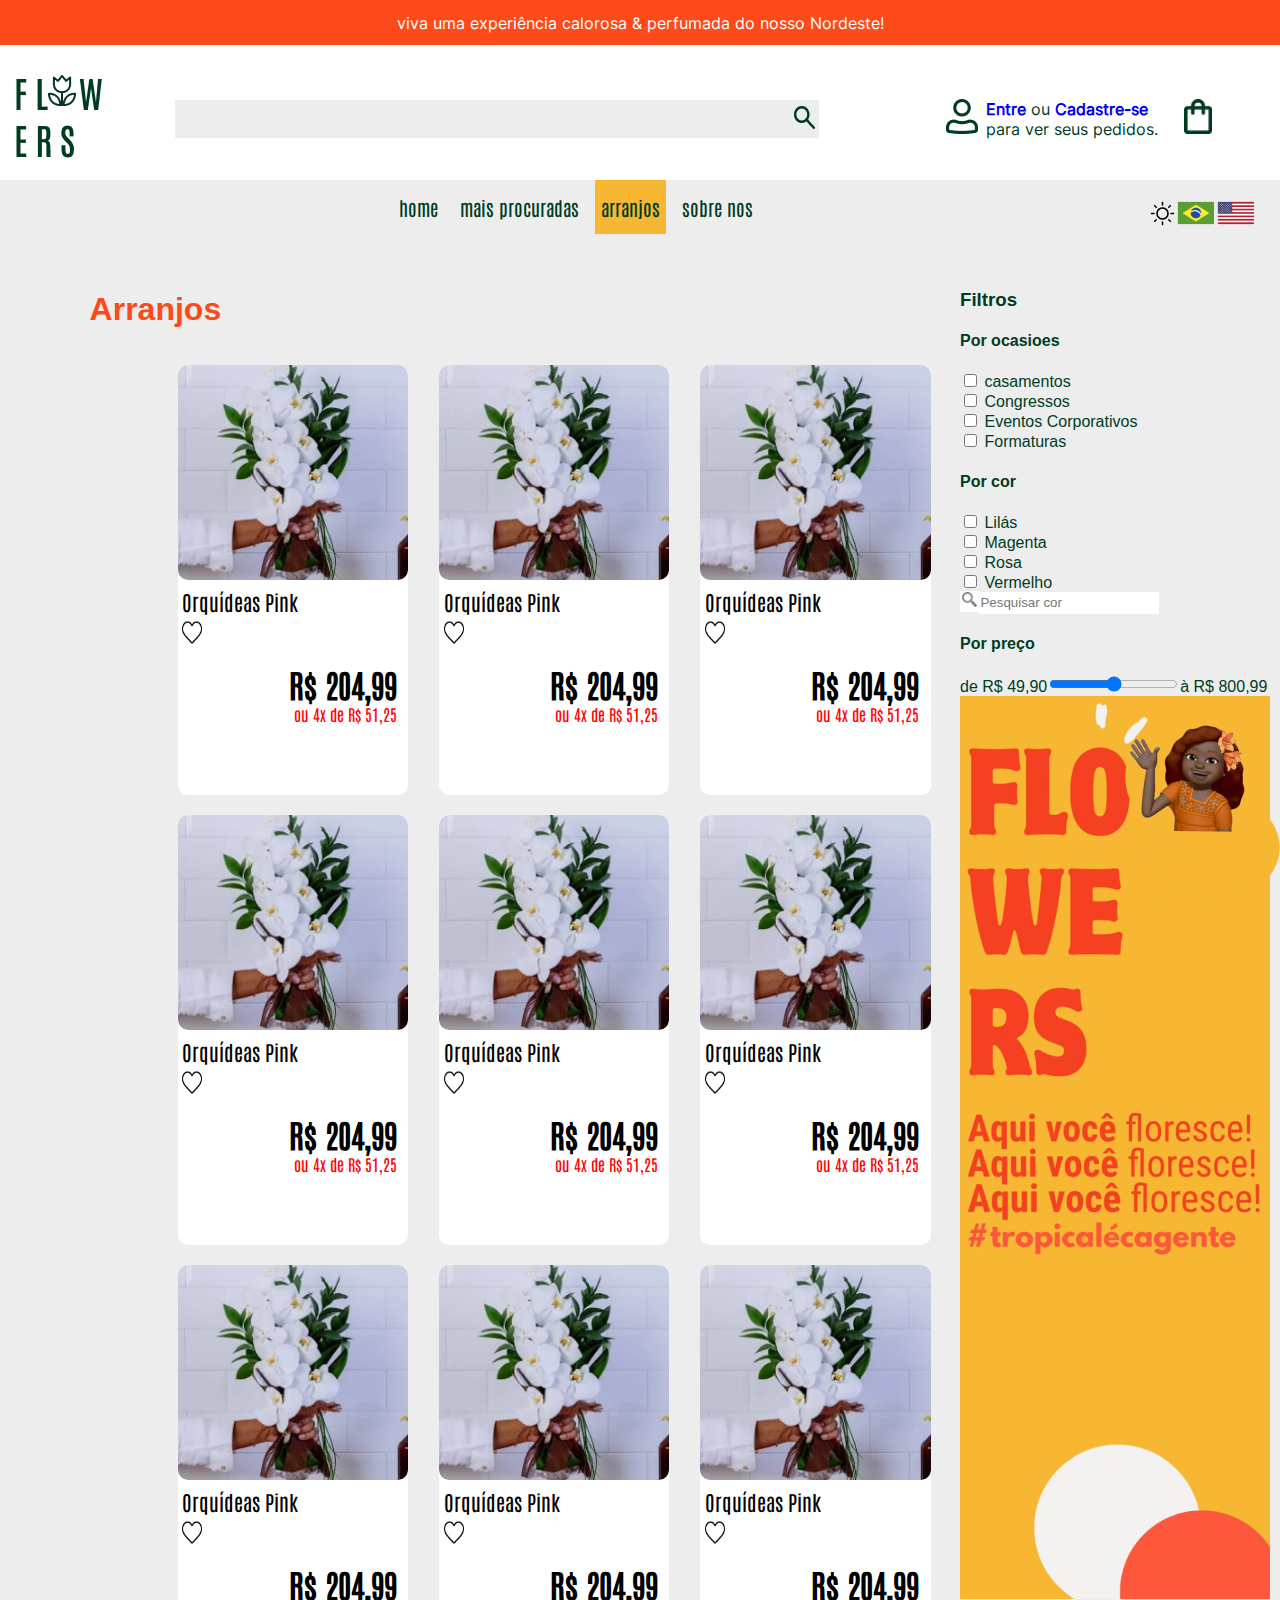
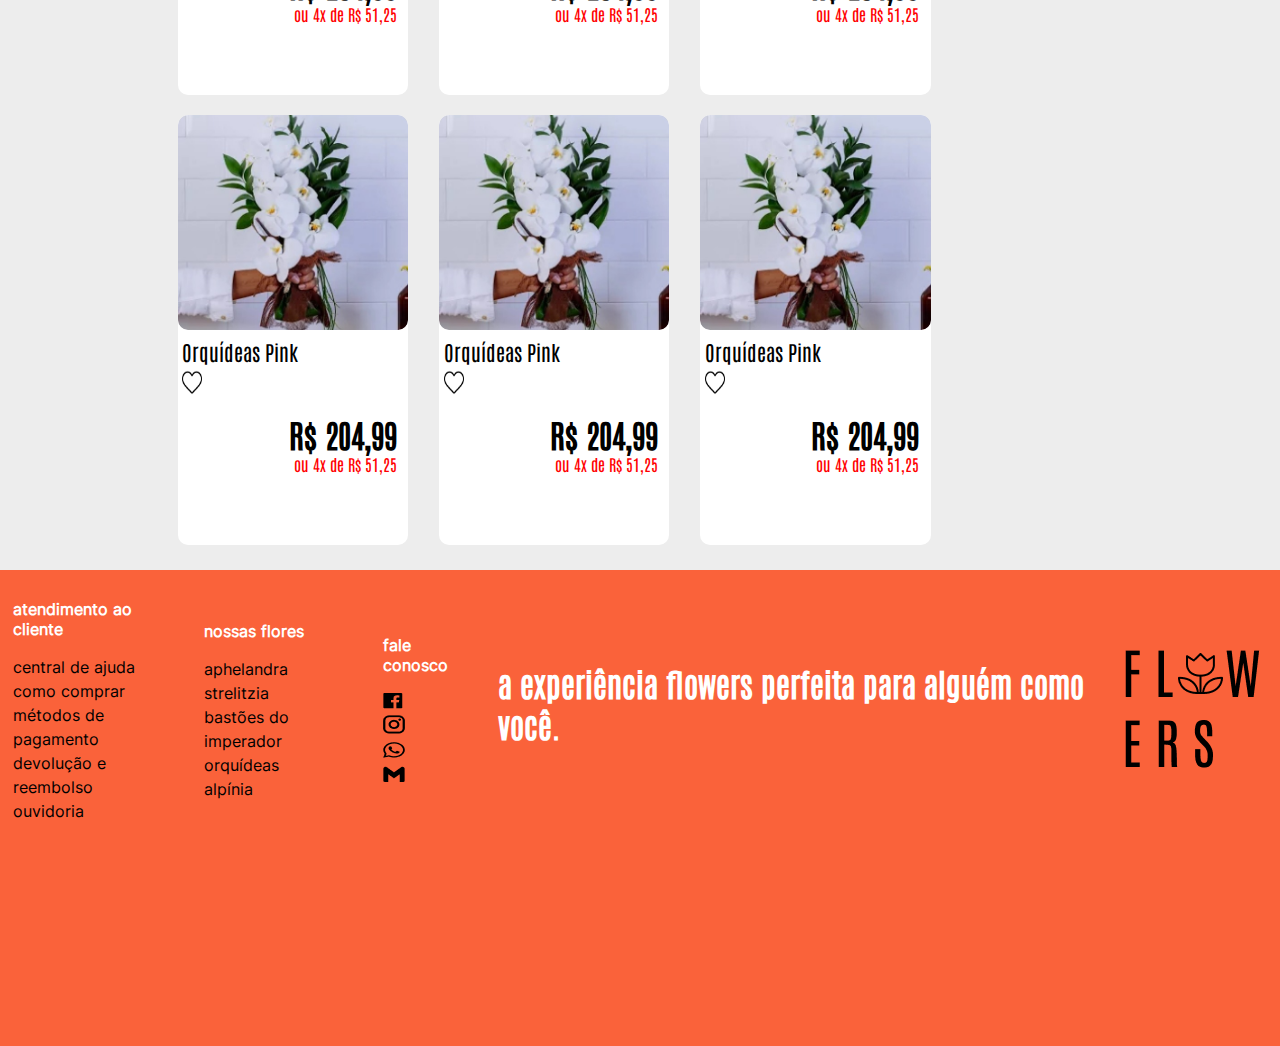
<file: html/arranjos.html>
<!DOCTYPE html>
<html lang="en">
<head>
    <meta charset="UTF-8">
    <meta http-equiv="X-UA-Compatible" content="IE=edge">
    <meta name="viewport" content="width=device-width, initial-scale=1.0">
    <link rel="stylesheet" href="../css/components/header.css">
    <link rel="stylesheet" href="../css/components/footer.css">
    <link rel="stylesheet" href="../css/components/produtos.css">
    <link rel="stylesheet" href="../css/components/chatbot.css">
    <link rel="stylesheet" href="../css/arranjos.css">
    <link rel="stylesheet" href="../css/env.css">
    <link rel="stylesheet" href="../css/components/sidebar.css">
    <title>Arranjos - Flowers</title>
</head>
<body>
    <header>
        <div class="navCTA">
            <h3>viva uma experiência calorosa & perfumada do nosso <b>Nordeste!</b></h3>
        </div>
        <div class="menuPesquisa">
            <div class="logo">
                <a href="../index.html"><img src="../img/logoQuebradaVerde.png" alt=""></a>
            </div>
            <div class="buscar">
                <input type="text">
                <img src="../img/buscaIcone.png" alt="">
            </div>
            
            <div class="loginSacola">
                <a href="./login.html"><img src="../img/Perfil Verde.png" alt=""></a>
                  <div class="entrarCasatrar">
                <p data-translate><a href="../html/Login.html" data-translate><b>Entre</b></a> ou <a href="../html/cadastro.html" data-translate><b>Cadastre-se</b></a>
                    para ver seus pedidos.<p> 
            </div>
            <a href="./sacola.html"><img src="../img/Sacola Verde.png" alt=""></a>
            <img src="../img/3traços.png" class="btnMenuMobile" alt="">
            </div>
          
                
        </div>
        <nav class="menuPrincipal">
            <div class="menuBotoes">
                <button class="botoesMenu" >home</button>
                <button class="botoesMenu" data-translate> mais procuradas</button>
                <button class="botoesMenuAtual"  data-translate> arranjos</button>
                <button class="botoesMenu" data-translate>sobre   nos</button>
            </div>
            <div class="menuConfig">
                <img src="../img/sol.png" alt="" id="darkLigthMode">
                <img src="../img/BandeiraBR.png" onclick="resetTranslation()" alt="">
                <img src="../img/BandeiraUS.png" onclick="imageClick()" alt="">
            </div>
           


        </nav>
    </header>
    <section class="chatbot">
        <div class="chat">
            <div class="chatBtn">
                <img src="../img/ChatbotBallon.png" id="chatClickFloraBaloon" alt="">
                <img src="../img/FloraChatV.png" id="chatBtnImgFlora"   alt="">
            </div>
            <div class="chatTitle">
                <img src="../img/close.png" id="closeChatMessage" alt="">
                <h1>Flora</h1>
                <img src="../img/chatbot2 1.png" alt="">
            </div>
            <div class="mensagens">
                <div class="mensagemFlora">
                    <img src="../img/FloraChatV.png" alt="">
                    <span class="textoMensagemflora">
                        <p> Bem-vindo ao FLOWERS, sou a Flora, sua assistente
                            virtual. Para começar, poderia me informar seu nome
                            e endereço de e-mail?</p>
                    </span>
                </div>
                <div class="mensagemUsuario">
                    <span class="textoMensagemUsuario">
                        <p>Claro! Meu nome é Luiz e meu e-mail é Luiz@email.com.</p>
                    </span>
                    
                </div>
            </div>
            <div class="inputChatbotContainer">
                <input type="text" id="chatInput" placeholder="Digite sua mensagem">
                <img src="../img/Chat_emoji-20-regular.png" alt="">
                <img src="../img/sentMensage.png" alt="">
            </div>
            
        
            
          
        </div>
        <div class="chatbotBtn">
            <img id="flora" src="../img/chatbot.png" alt="">
            <img src="../img/ChatbotBallon.png" alt="">
        </div>
    </section>
    <aside class="arranjosSideBar" >
        <h3>Filtros</h3>
        <h4>Por ocasioes</h4>
        <input type="checkbox" id="casamentos"> 
        <label for="casamentos">casamentos</label>
        <div></div>
        <input type="checkbox" id="congressos"> 
        <label for="congressos">Congressos</label>
        <div></div>
        <input type="checkbox" id="eventosCorp"> 
        <label for="eventosCorp">Eventos Corporativos</label>
        <div></div>
        <input type="checkbox" id="Formaturas"> 
        <label for="Formaturas">Formaturas</label>
        <h4>Por cor</h4>
        <input type="checkbox" id="lilas"> 
        <label for="lilas">Lilás</label>
        <div></div>
        <input type="checkbox" id="magenta"> 
        <label for="magenta">Magenta</label>
        <div></div>
        <input type="checkbox" id="rosa"> 
        <label for="rosa">Rosa</label>
        <div></div>
        <input type="checkbox" id="vermelho"> 
        <label for="vermelho">Vermelho</label>
        <div></div>
        <label for="pesquisarCor" class="pesquisarCorLabel"><img src="./../img/pesquisa-de-lupa.png" alt=""></label>
        <input type="text" id="pesquisarCor" placeholder="Pesquisar cor">
        <h4>Por preço</h4>
        de R$ 49,90<input type="range" id="precoFiltro" min="49.90" max="800">à R$ 800,99
        <div>
            <img src="../img/Aside ad1.png" alt="">
        </div>
    </aside>
    <section  class="arranjosContainer">
        <span class="tituloFiltro">
            <h1 data-translate class="arranjosTitle">Arranjos</h1>
            <img src="../img/filtro.png" class="mobileFilter" onclick="chamarfiltros(sidebarMobileAr)" alt="">
        </span>
            
            <div class="gridProdutos">
                <div class="produto">
                    <img src="../img/buque orquidea.jpeg" alt="">
                    <div class="tituloProduto">
                        <h1 data-translate>Orquídeas Pink</h1>
                        <img src="../img/coracao.png" alt="">
                    </div>
                    <div class="produtoPreco">
                        <h1 data-translate>R$ 204,99</h1>
                        <p data-translate>ou 4x de R$ 51,25</p>
                    </div>
                    <div class="btnProduto">
                        <button class="btnProdutoSacola"><img src="../img/SacolaItem.png" alt=""></button>
                        <button class="btnProdutoComprar" data-translate>Comprar</button>
                    </div>
                  </div>
                  <div class="produto">
                    <img src="../img/buque orquidea.jpeg" alt="">
                    <div class="tituloProduto">
                        <h1 data-translate>Orquídeas Pink</h1>
                        <img src="../img/coracao.png" alt="">
                    </div>
                    <div class="produtoPreco">
                        <h1 data-translate>R$ 204,99</h1>
                        <p data-translate>ou 4x de R$ 51,25</p>
                    </div>
                    <div class="btnProduto">
                        <button class="btnProdutoSacola"><img src="../img/SacolaItem.png" alt=""></button>
                        <button class="btnProdutoComprar" data-translate>Comprar</button>
                    </div>
                  </div>
                  <div class="produto">
                    <img src="../img/buque orquidea.jpeg" alt="">
                    <div class="tituloProduto">
                        <h1 data-translate>Orquídeas Pink</h1>
                        <img src="../img/coracao.png" alt="">
                    </div>
                    <div class="produtoPreco">
                        <h1 data-translate>R$ 204,99</h1>
                        <p data-translate>ou 4x de R$ 51,25</p>
                    </div>
                    <div class="btnProduto">
                        <button class="btnProdutoSacola"><img src="../img/SacolaItem.png" alt=""></button>
                        <button class="btnProdutoComprar" data-translate>Comprar</button>
                    </div>
                  </div>
                  <div class="produto">
                    <img src="../img/buque orquidea.jpeg" alt="">
                    <div class="tituloProduto">
                        <h1 data-translate>Orquídeas Pink</h1>
                        <img src="../img/coracao.png" alt="">
                    </div>
                    <div class="produtoPreco">
                        <h1 data-translate>R$ 204,99</h1>
                        <p data-translate>ou 4x de R$ 51,25</p>
                    </div>
                    <div class="btnProduto">
                        <button class="btnProdutoSacola"><img src="../img/SacolaItem.png" alt=""></button>
                        <button class="btnProdutoComprar" data-translate>Comprar</button>
                    </div>
                  </div>
                  <div class="produto">
                    <img src="../img/buque orquidea.jpeg" alt="">
                    <div class="tituloProduto">
                        <h1 data-translate>Orquídeas Pink</h1>
                        <img src="../img/coracao.png" alt="">
                    </div>
                    <div class="produtoPreco">
                        <h1 data-translate>R$ 204,99</h1>
                        <p data-translate>ou 4x de R$ 51,25</p>
                    </div>
                    <div class="btnProduto">
                        <button class="btnProdutoSacola"><img src="../img/SacolaItem.png" alt=""></button>
                        <button class="btnProdutoComprar" data-translate>Comprar</button>
                    </div>
                  </div>
                  <div class="produto">
                    <img src="../img/buque orquidea.jpeg" alt="">
                    <div class="tituloProduto">
                        <h1 data-translate>Orquídeas Pink</h1>
                        <img src="../img/coracao.png" alt="">
                    </div>
                    <div class="produtoPreco">
                        <h1 data-translate>R$ 204,99</h1>
                        <p data-translate>ou 4x de R$ 51,25</p>
                    </div>
                    <div class="btnProduto">
                        <button class="btnProdutoSacola"><img src="../img/SacolaItem.png" alt=""></button>
                        <button class="btnProdutoComprar" data-translate>Comprar</button>
                    </div>
                  </div>
                  <div class="produto">
                    <img src="../img/buque orquidea.jpeg" alt="">
                    <div class="tituloProduto">
                        <h1 data-translate>Orquídeas Pink</h1>
                        <img src="../img/coracao.png" alt="">
                    </div>
                    <div class="produtoPreco">
                        <h1 data-translate>R$ 204,99</h1>
                        <p data-translate>ou 4x de R$ 51,25</p>
                    </div>
                    <div class="btnProduto">
                        <button class="btnProdutoSacola"><img src="../img/SacolaItem.png" alt=""></button>
                        <button class="btnProdutoComprar" data-translate>Comprar</button>
                    </div>
                  </div>
                  <div class="produto">
                    <img src="../img/buque orquidea.jpeg" alt="">
                    <div class="tituloProduto">
                        <h1 data-translate>Orquídeas Pink</h1>
                        <img src="../img/coracao.png" alt="">
                    </div>
                    <div class="produtoPreco">
                        <h1 data-translate>R$ 204,99</h1>
                        <p data-translate>ou 4x de R$ 51,25</p>
                    </div>
                    <div class="btnProduto">
                        <button class="btnProdutoSacola"><img src="../img/SacolaItem.png" alt=""></button>
                        <button class="btnProdutoComprar" data-translate>Comprar</button>
                    </div>
                  </div>
                  <div class="produto">
                    <img src="../img/buque orquidea.jpeg" alt="">
                    <div class="tituloProduto">
                        <h1 data-translate>Orquídeas Pink</h1>
                        <img src="../img/coracao.png" alt="">
                    </div>
                    <div class="produtoPreco">
                        <h1 data-translate>R$ 204,99</h1>
                        <p data-translate>ou 4x de R$ 51,25</p>
                    </div>
                    <div class="btnProduto">
                        <button class="btnProdutoSacola"><img src="../img/SacolaItem.png" alt=""></button>
                        <button class="btnProdutoComprar" data-translate>Comprar</button>
                    </div>
                  </div>
                  <div class="produto">
                    <img src="../img/buque orquidea.jpeg" alt="">
                    <div class="tituloProduto">
                        <h1 data-translate>Orquídeas Pink</h1>
                        <img src="../img/coracao.png" alt="">
                    </div>
                    <div class="produtoPreco">
                        <h1 data-translate>R$ 204,99</h1>
                        <p data-translate>ou 4x de R$ 51,25</p>
                    </div>
                    <div class="btnProduto">
                        <button class="btnProdutoSacola"><img src="../img/SacolaItem.png" alt=""></button>
                        <button class="btnProdutoComprar" data-translate>Comprar</button>
                    </div>
                  </div>
                  <div class="produto">
                    <img src="../img/buque orquidea.jpeg" alt="">
                    <div class="tituloProduto">
                        <h1 data-translate>Orquídeas Pink</h1>
                        <img src="../img/coracao.png" alt="">
                    </div>
                    <div class="produtoPreco">
                        <h1 data-translate>R$ 204,99</h1>
                        <p data-translate>ou 4x de R$ 51,25</p>
                    </div>
                    <div class="btnProduto">
                        <button class="btnProdutoSacola"><img src="../img/SacolaItem.png" alt=""></button>
                        <button class="btnProdutoComprar" data-translate>Comprar</button>
                    </div>
                  </div>
                  <div class="produto">
                    <img src="../img/buque orquidea.jpeg" alt="">
                    <div class="tituloProduto">
                        <h1 data-translate>Orquídeas Pink</h1>
                        <img src="../img/coracao.png" alt="">
                    </div>
                    <div class="produtoPreco">
                        <h1 data-translate>R$ 204,99</h1>
                        <p data-translate>ou 4x de R$ 51,25</p>
                    </div>
                    <div class="btnProduto">
                        <button class="btnProdutoSacola"><img src="../img/SacolaItem.png" alt=""></button>
                        <button class="btnProdutoComprar" data-translate>Comprar</button>
                    </div>
                  </div>
          
                  
            </div>
           
    </section>
    <footer>
        <div class="footerContainer">
            <div class="atendimentoCliente">
                <h3>atendimento ao cliente</h3>
                <ul>
                    <li><a>central de ajuda</a></li>
                    <li><a>como comprar</a></li>
                    <li><a>métodos de pagamento</a></li>
                    <li><a>devolução e reembolso</a></li>
                    <li><a>ouvidoria</a></li>
                </ul>
            </div>
            <div class="nossasFlores">
                <h3>nossas flores</h3>
                <ul>
                    <li><a>aphelandra</a></li>
                    <li><a>strelitzia</a></li>
                    <li><a>bastões do imperador</a></li>
                    <li><a>orquídeas</a></li>
                    <li><a>alpínia</a></li>
                </ul>
            </div>
            <div class="faleConosco">
                <h3>fale conosco</h3>
                <ul>
                    <li><a href=""><img src="../img/facebook.png" alt="" srcset=""></a></li>
                    <li><a href="https://www.instagram.com/culturaflowers_brazil/#"><img src="../img/instagram.png" alt="" srcset=""></a></li>
                    <li><a href=""><img src="../img/wpp.png" alt=""></a></li>
                    <li><a href=""><img src="../img/gmail.png" alt=""></a></li>
                </ul>
            
            </div>
            <div class="vivaExperiencia">
                <h1>a experiência flowers perfeita para alguém
                    como você.</h1>
            </div>
            <div class="flowersLogoFooter">
                <img src="../img/logoQuebrada.png"quw alt="" srcset="">
            </div>
        </div>
   </footer> 

    <script src="../js/headerAnin.js"></script>
    <script src="../js/produtos.js"></script>
    <script src="../js/chatbot.js"></script>
    <script src="../js/darkLigthMode.js"></script>
    <script src="../js/navigation.js"></script>
    <script src="../js/translate.js"></script>
    <script src="../js/sidebar.js"></script>
</body>
</html>
</file>
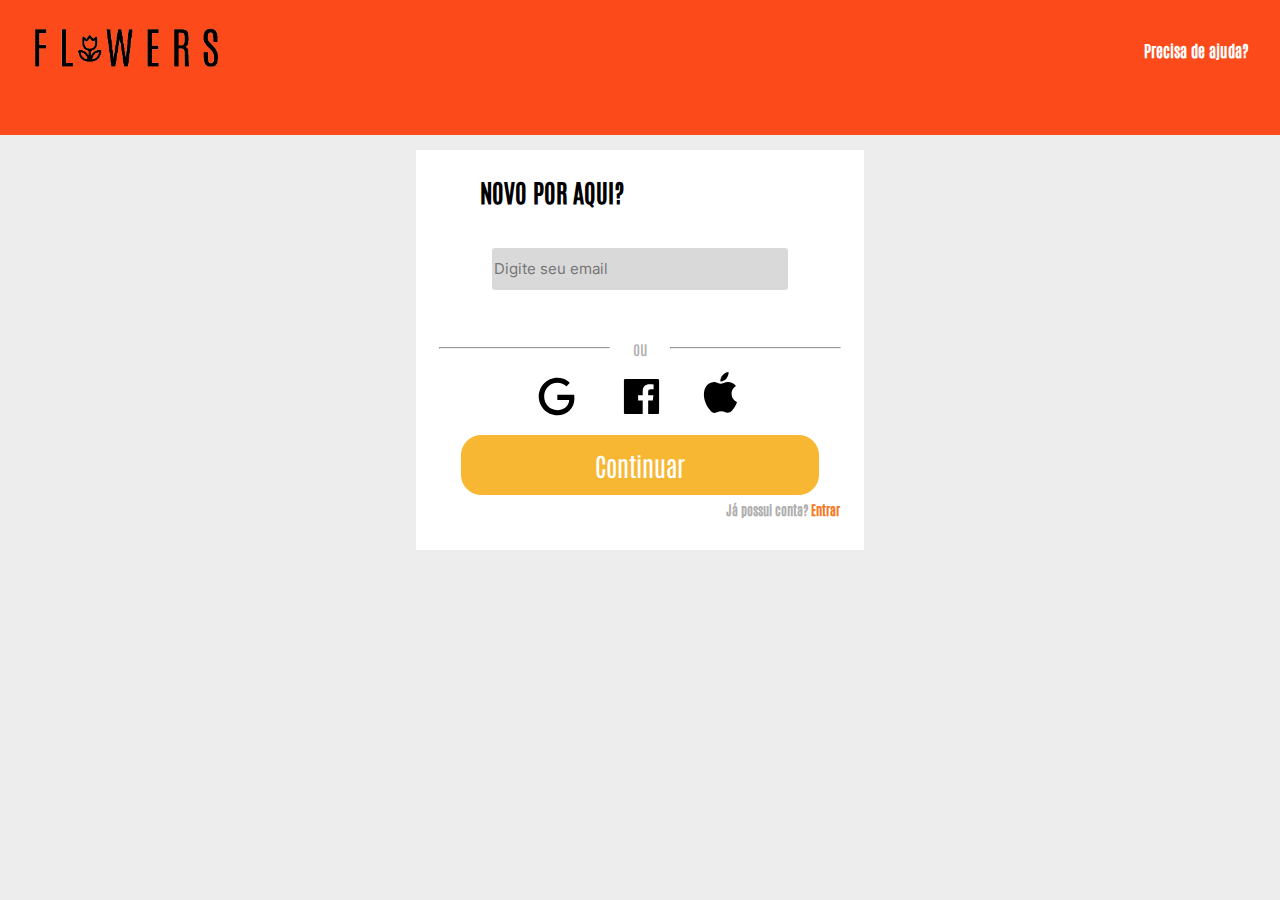
<file: html/cadastro.html>
<!DOCTYPE html>
<html lang="en">
<head>
    <meta charset="UTF-8">
    <meta http-equiv="X-UA-Compatible" content="IE=edge">
    <meta name="viewport" content="width=device-width, initial-scale=1.0">
    <link rel="stylesheet" href="../css/cadastro.css">
    <link rel="stylesheet" href="../css/env.css">
    <title>Casdatrar</title>
</head>
<body>
    <div class="cabecalho">
        <a link href="../index.html"><img src="../img/logo.png" alt="logo flowers"></a>
        <h4>Precisa de ajuda?</h4>
     
    </div>
    <div class="breadcrumbs">
        <a link href="../index.html"><h5>Home</h5></a>
        <h5 id="Entrar"> > Cadastrar</h5>
    </div>
    <div class="loginContainer">
        <div class="loginBox">
           
            <h3>NOVO POR AQUI?</h3>
            <input type="email" id="email" placeholder="Digite seu email">
            <div class="ou">
            <hr><p>ou<p><hr>
            </div>
            <div class="logoRedes">
                <img src="../icons/google.svg" alt="" id="logoGoogle">
                <img src="../icons/facebook-filled.svg" alt="">
                <img src="../icons/apple.svg" alt="" id="logoApple">    
            </div>
            <a href="./Login.html"><button class="btncontinuar">Continuar</button></a>
           <div class="novoFlower">
                <h5 id="novoFLOWERS">Já possui conta?</h5>
                <a href="Login.html"><h5 id="cadastro">Entrar</h5></a>
           </div>
           
            
        </div>
    </div>
</body>
</html>
</file>
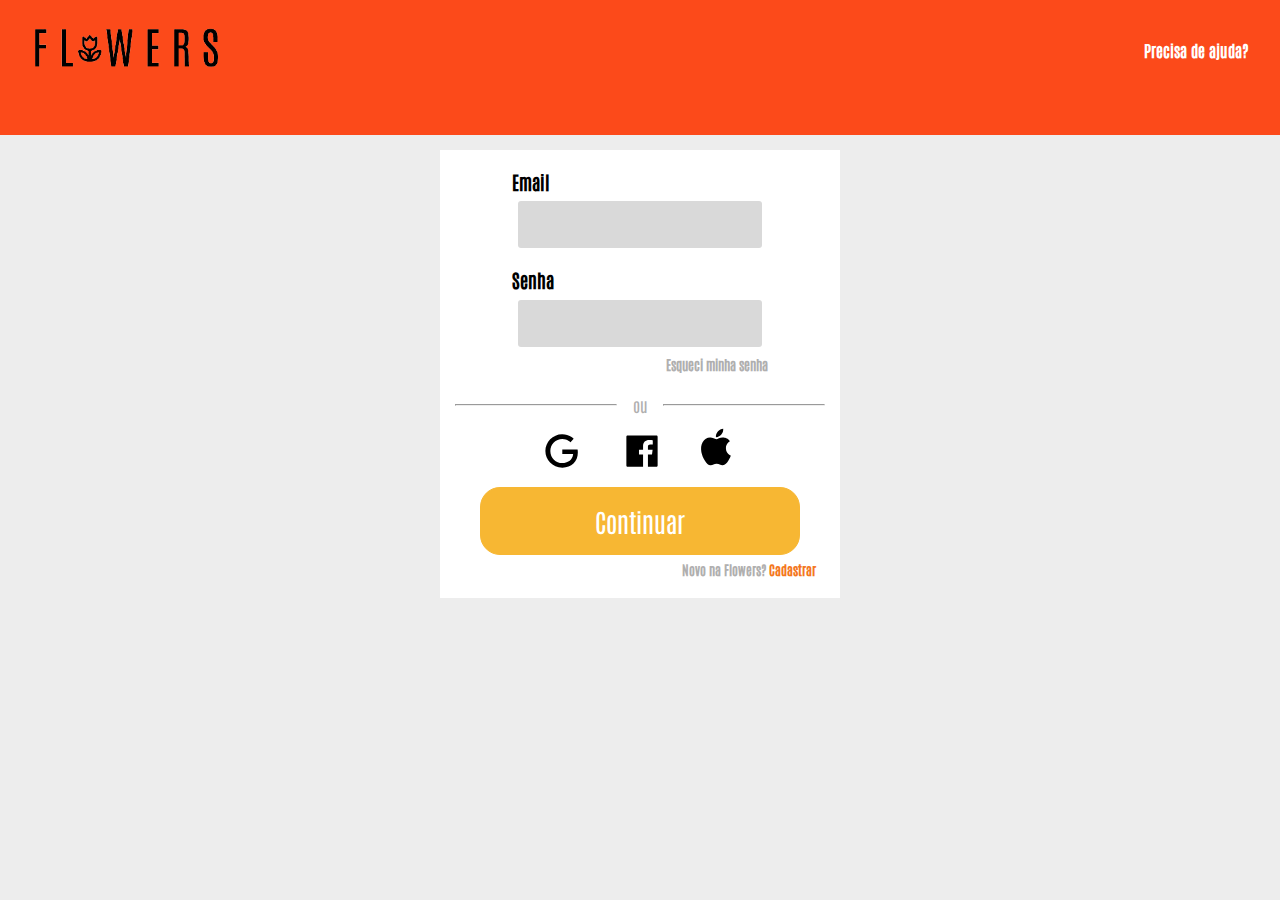
<file: html/Login.html>
<!DOCTYPE html>
<html lang="en">
<head>
    <meta charset="UTF-8">
    <meta http-equiv="X-UA-Compatible" content="IE=edge">
    <meta name="viewport" content="width=device-width, initial-scale=1.0">
    <link rel="stylesheet" href="../css/login.css">
    <link rel="stylesheet" href="../css/env.css">
    <title>FLOWERS - Entrar</title>
</head>
<body>
    <div class="cabecalho">
        <a link href="../index.html"><img src="../img/logo.png" alt="logo flowers"></a>
        <h4>Precisa de ajuda?</h4>
     
    </div>
    <div class="breadcrumbs">
        <a link href="../index.html"><h5>Home</h5></a>
        <h5 id="Entrar"> > Entrar</h5>
    </div>
    <div class="loginContainer">
        <div class="loginBox">
           
            <h3>Email</h3>
            <input type="email" id="email" placeholder="">
            <h3>Senha</h3>
            <input type="password">
            <h5 class="textLogin">Esqueci minha senha</h5>
            <div class="ou">
            <hr><p>ou<p><hr>
            </div>
            <div class="logoRedes">
                <img src="../icons/google.svg" alt="" id="logoGoogle">
                <img src="../icons/facebook-filled.svg" alt="">
                <img src="../icons/apple.svg" alt="" id="logoApple">    
            </div>
            <a href="../index.html"><button class="btncontinuar">Continuar</button></a>
           <div class="novoFlower">
                <h5 id="novoFLOWERS">Novo na Flowers?</h5>

                <a href="cadastro.html"><h5 id="cadastro">Cadastrar</h5></a>

           </div>
           
            
        </div>
    </div>

</body>
</html>
</file>
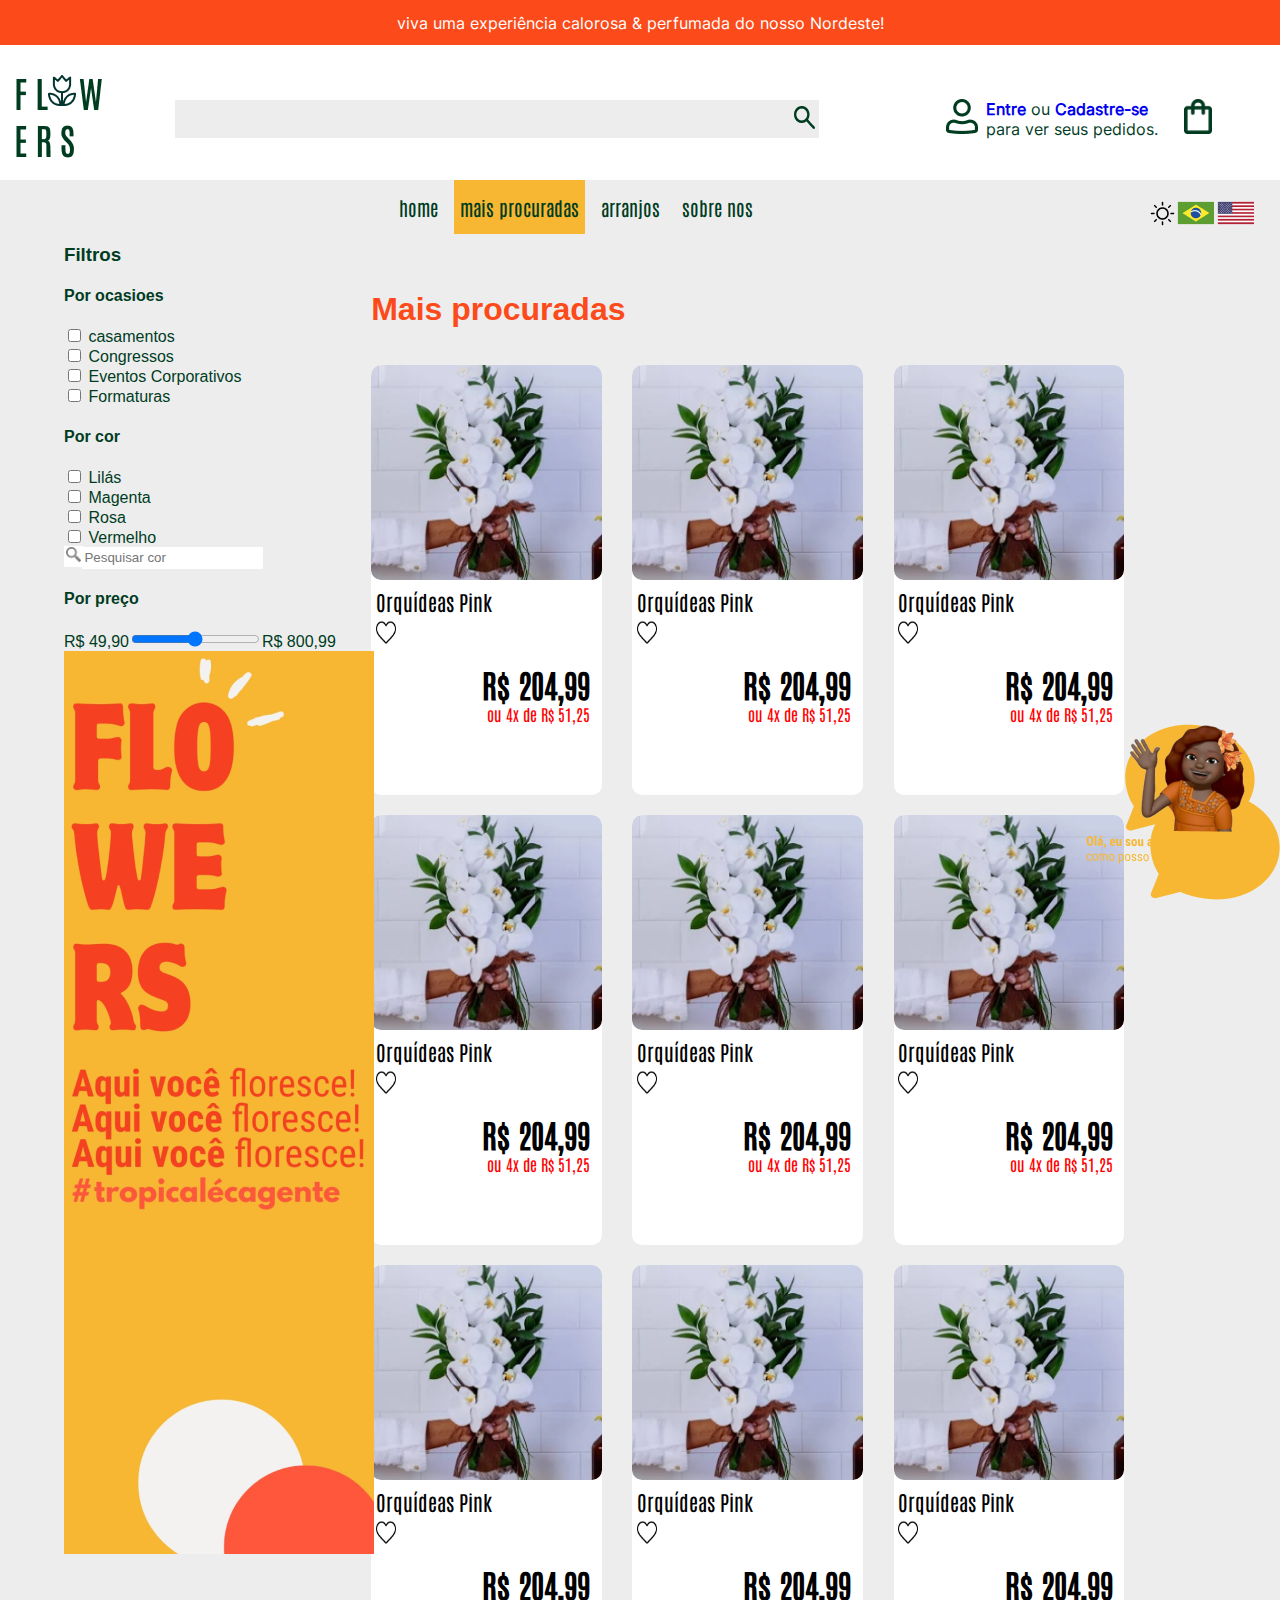
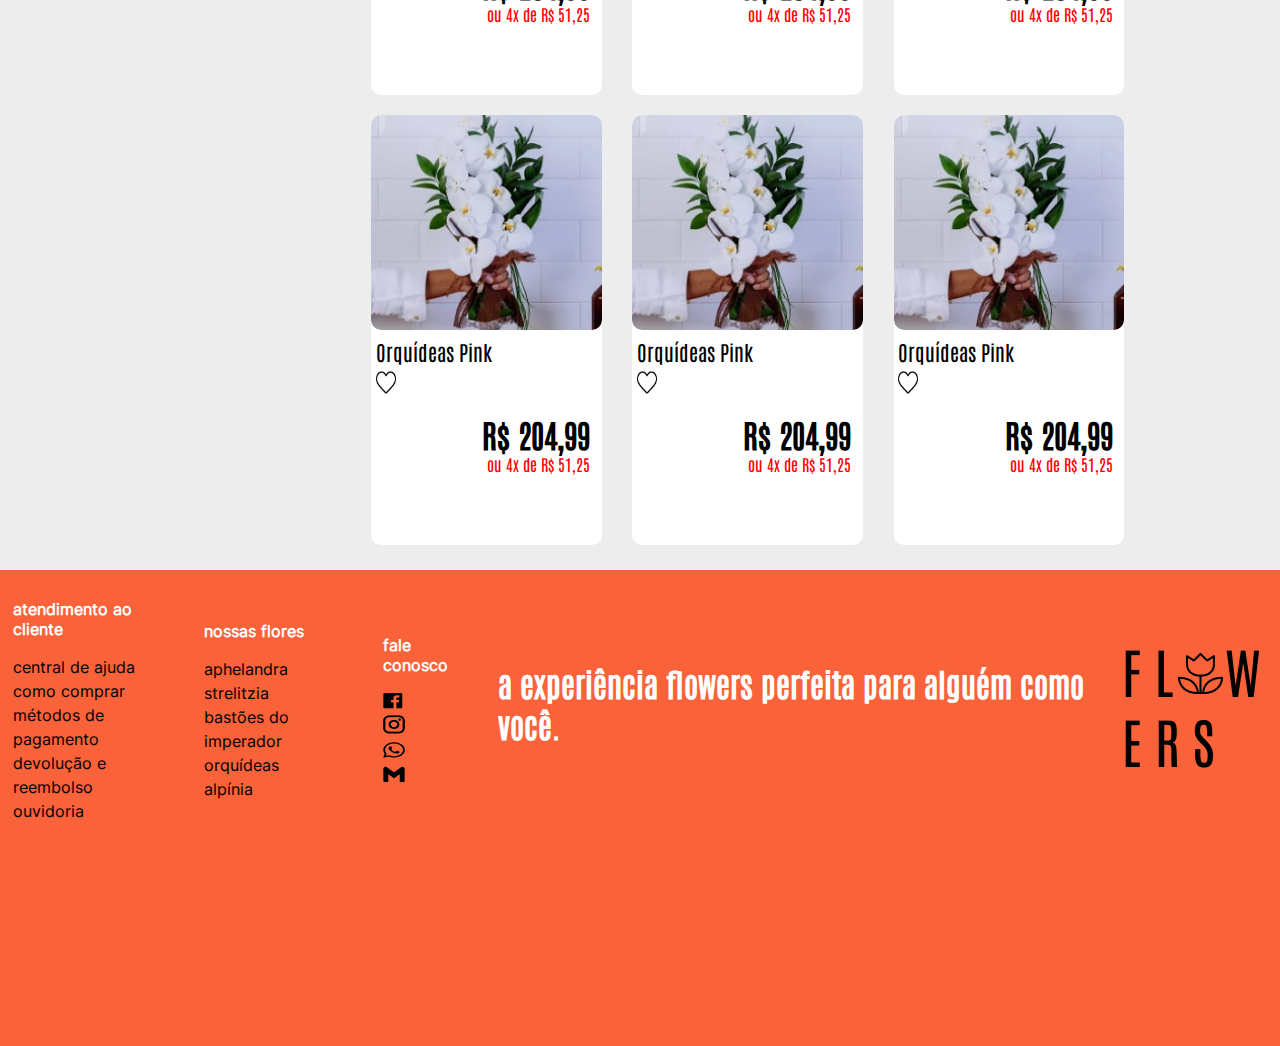
<file: html/maisProcuradas.html>
<!DOCTYPE html>
<html lang="en">
<head>
    <meta charset="UTF-8">
    <meta http-equiv="X-UA-Compatible" content="IE=edge">
    <meta name="viewport" content="width=device-width, initial-scale=1.0">
    <link rel="stylesheet" href="../css/components/header.css">
    <link rel="stylesheet" href="../css/components/footer.css">
    <link rel="stylesheet" href="../css/components/produtos.css">
    <link rel="stylesheet" href="../css/components/chatbot.css">
    <link rel="stylesheet" href="../css/maisProcuradas.css">
    <link rel="stylesheet" href="../css/env.css">
    <link rel="stylesheet" href="../css/components/sidebar.css">
    <title>Mais procurardas - Flowers</title>
</head>
<body>
    <header>
        <div class="navCTA">
            <h3>viva uma experiência calorosa & perfumada do nosso <b>Nordeste!</b></h3>
        </div>
        <div class="menuPesquisa">
            <div class="logo">
                <a href="../index.html"><img src="../img/logoQuebradaVerde.png" alt=""></a>
            </div>
            <div class="buscar">
                <input type="text">
                <img src="../img/buscaIcone.png" alt="">
            </div>
            
            <div class="loginSacola">
                <a href="./login.html"><img src="../img/Perfil Verde.png" alt=""></a>
                  <div class="entrarCasatrar">
                <p data-translate><a href="../html/Login.html" data-translate><b>Entre</b></a> ou <a href="../html/cadastro.html" data-translate><b>Cadastre-se</b></a>
                    para ver seus pedidos.<p> 
            </div>
            <a href="./sacola.html"><img src="../img/Sacola Verde.png" alt=""></a>
            <img src="../img/3traços.png" class="btnMenuMobile" alt="">
            </div>
          
                
        </div>
        <nav class="menuPrincipal">
            <div class="menuBotoes">
                <button class="botoesMenu" >home</button>
                <button class="botoesMenuAtual" data-translate> mais procuradas</button>
                <button class="botoesMenu" data-translate> arranjos</button>
                <button class="botoesMenu" data-translate>sobre   nos</button>
            </div>
            <div class="menuConfig">
                <img src="../img/sol.png" alt="" id="darkLigthMode">
                <img src="../img/BandeiraBR.png" onclick="resetTranslation()" alt="">
                <img src="../img/BandeiraUS.png" onclick="imageClick()" alt="">
            </div>
           


        </nav>
    </header>
    <section class="chatbot">
        <div class="chat">
            <div class="chatBtn">
                <img src="../img/ChatbotBallon.png" id="chatClickFloraBaloon" alt="">
                <img src="../img/FloraChatV.png" id="chatBtnImgFlora"   alt="">
            </div>
            <div class="chatTitle">
                <img src="../img/close.png" id="closeChatMessage" alt="">
                <h1>Flora</h1>
                <img src="../img/chatbot2 1.png" alt="">
            </div>
            <div class="mensagens">
                <div class="mensagemFlora">
                    <img src="../img/FloraChatV.png" alt="">
                    <span class="textoMensagemflora">
                        <p> Bem-vindo ao FLOWERS, sou a Flora, sua assistente
                            virtual. Para começar, poderia me informar seu nome
                            e endereço de e-mail?</p>
                    </span>
                </div>
                <div class="mensagemUsuario">
                    <span class="textoMensagemUsuario">
                        <p>Claro! Meu nome é Luiz e meu e-mail é Luiz@email.com.</p>
                    </span>
                    
                </div>
            </div>
            <div class="inputChatbotContainer">
                <input type="text" id="chatInput" placeholder="Digite sua mensagem">
                <img src="../img/Chat_emoji-20-regular.png" alt="">
                <img src="../img/sentMensage.png" alt="">
            </div>
            
        
            
          
        </div>
        <div class="chatbotBtn">
            <img id="flora" src="../img/chatbot.png" alt="">
            <img src="../img/ChatbotBallon.png" alt="">
        </div>
    </section>
    <aside class="maisProcuradasSideBar" >
        <h3 data-translate>Filtros</h3>
        <h4 data-translate>Por ocasioes</h4>
        <input type="checkbox" id="casamentos"> 
        <label for="casamentos" data-translate>casamentos</label>
        <div></div>
        <input type="checkbox" id="congressos"> 
        <label for="congressos" data-translate>Congressos</label>
        <div></div>
        <input type="checkbox" id="eventosCorp"> 
        <label for="eventosCorp" data-translate>Eventos Corporativos</label>
        <div></div>
        <input type="checkbox" id="Formaturas"> 
        <label for="Formaturas" data-translate>Formaturas</label>
        <h4>Por cor</h4>
        <input type="checkbox" id="lilas"> 
        <label for="lilas" data-translate>Lilás</label>
        <div></div>
        <input type="checkbox" id="magenta"> 
        <label for="magenta" data-translate>Magenta</label>
        <div></div>
        <input type="checkbox" id="rosa"> 
        <label for="rosa" data-translate>Rosa</label>
        <div></div>
        <input type="checkbox" id="vermelho"> 
        <label for="vermelho" data-translate>Vermelho</label>
        <div></div>
        <label for="pesquisarCor" class="pesquisarCorLabel"><img src="./../img/pesquisa-de-lupa.png" alt=""></label>
        <input type="text" id="pesquisarCor" placeholder="Pesquisar cor">
        <h4 data-translate>Por preço</h4>
        R$ 49,90<input type="range" id="precoFiltro" min="49.90" max="800">R$ 800,99
        <div>
            <img src="../img/Aside ad1.png" alt="">
        </div>
    </aside>
    <section  id="maisProcuradas" class="maisProcuradasContainer">
        <span class="tituloFiltro">
            <h1 class="maisProcuradasTitle" data-translate>Mais procuradas</h1>
            <img src="../img/filtro.png" class="mobileFilter" onclick="chamarfiltros(sidebarMobileMP)" alt="">
        </span>
            
            <div class="gridProdutos">
                <div class="produto">
                    <img src="../img/buque orquidea.jpeg" alt="">
                    <div class="tituloProduto">
                        <h1 data-translate>Orquídeas Pink</h1>
                        <img src="../img/coracao.png" alt="">
                    </div>
                    <div class="produtoPreco">
                        <h1 data-translate>R$ 204,99</h1>
                        <p data-translate>ou 4x de R$ 51,25</p>
                    </div>
                    <div class="btnProduto">
                        <button class="btnProdutoSacola"><img src="../img/SacolaItem.png" alt=""></button>
                        <button class="btnProdutoComprar" data-translate>Comprar</button>
                    </div>
                  </div>
                  <div class="produto">
                    <img src="../img/buque orquidea.jpeg" alt="">
                    <div class="tituloProduto">
                        <h1 data-translate>Orquídeas Pink</h1>
                        <img src="../img/coracao.png" alt="">
                    </div>
                    <div class="produtoPreco">
                        <h1 data-translate>R$ 204,99</h1>
                        <p data-translate>ou 4x de R$ 51,25</p>
                    </div>
                    <div class="btnProduto">
                        <button class="btnProdutoSacola"><img src="../img/SacolaItem.png" alt=""></button>
                        <button class="btnProdutoComprar" data-translate>Comprar</button>
                    </div>
                  </div>
                  <div class="produto">
                    <img src="../img/buque orquidea.jpeg" alt="">
                    <div class="tituloProduto">
                        <h1 data-translate>Orquídeas Pink</h1>
                        <img src="../img/coracao.png" alt="">
                    </div>
                    <div class="produtoPreco">
                        <h1 data-translate>R$ 204,99</h1>
                        <p data-translate>ou 4x de R$ 51,25</p>
                    </div>
                    <div class="btnProduto">
                        <button class="btnProdutoSacola"><img src="../img/SacolaItem.png" alt=""></button>
                        <button class="btnProdutoComprar" data-translate>Comprar</button>
                    </div>
                  </div>
                  <div class="produto">
                    <img src="../img/buque orquidea.jpeg" alt="">
                    <div class="tituloProduto">
                        <h1 data-translate>Orquídeas Pink</h1>
                        <img src="../img/coracao.png" alt="">
                    </div>
                    <div class="produtoPreco">
                        <h1 data-translate>R$ 204,99</h1>
                        <p data-translate>ou 4x de R$ 51,25</p>
                    </div>
                    <div class="btnProduto">
                        <button class="btnProdutoSacola"><img src="../img/SacolaItem.png" alt=""></button>
                        <button class="btnProdutoComprar" data-translate>Comprar</button>
                    </div>
                  </div>
                  <div class="produto">
                    <img src="../img/buque orquidea.jpeg" alt="">
                    <div class="tituloProduto">
                        <h1 data-translate>Orquídeas Pink</h1>
                        <img src="../img/coracao.png" alt="">
                    </div>
                    <div class="produtoPreco">
                        <h1 data-translate>R$ 204,99</h1>
                        <p data-translate>ou 4x de R$ 51,25</p>
                    </div>
                    <div class="btnProduto">
                        <button class="btnProdutoSacola"><img src="../img/SacolaItem.png" alt=""></button>
                        <button class="btnProdutoComprar" data-translate>Comprar</button>
                    </div>
                  </div>
                  <div class="produto">
                    <img src="../img/buque orquidea.jpeg" alt="">
                    <div class="tituloProduto">
                        <h1 data-translate>Orquídeas Pink</h1>
                        <img src="../img/coracao.png" alt="">
                    </div>
                    <div class="produtoPreco">
                        <h1 data-translate>R$ 204,99</h1>
                        <p data-translate>ou 4x de R$ 51,25</p>
                    </div>
                    <div class="btnProduto">
                        <button class="btnProdutoSacola"><img src="../img/SacolaItem.png" alt=""></button>
                        <button class="btnProdutoComprar" data-translate>Comprar</button>
                    </div>
                  </div>
                  <div class="produto">
                    <img src="../img/buque orquidea.jpeg" alt="">
                    <div class="tituloProduto">
                        <h1 data-translate>Orquídeas Pink</h1>
                        <img src="../img/coracao.png" alt="">
                    </div>
                    <div class="produtoPreco">
                        <h1 data-translate>R$ 204,99</h1>
                        <p data-translate>ou 4x de R$ 51,25</p>
                    </div>
                    <div class="btnProduto">
                        <button class="btnProdutoSacola"><img src="../img/SacolaItem.png" alt=""></button>
                        <button class="btnProdutoComprar" data-translate>Comprar</button>
                    </div>
                  </div>
                  <div class="produto">
                    <img src="../img/buque orquidea.jpeg" alt="">
                    <div class="tituloProduto">
                        <h1 data-translate>Orquídeas Pink</h1>
                        <img src="../img/coracao.png" alt="">
                    </div>
                    <div class="produtoPreco">
                        <h1 data-translate>R$ 204,99</h1>
                        <p data-translate>ou 4x de R$ 51,25</p>
                    </div>
                    <div class="btnProduto">
                        <button class="btnProdutoSacola"><img src="../img/SacolaItem.png" alt=""></button>
                        <button class="btnProdutoComprar" data-translate>Comprar</button>
                    </div>
                  </div>
                  <div class="produto">
                    <img src="../img/buque orquidea.jpeg" alt="">
                    <div class="tituloProduto">
                        <h1 data-translate>Orquídeas Pink</h1>
                        <img src="../img/coracao.png" alt="">
                    </div>
                    <div class="produtoPreco">
                        <h1 data-translate>R$ 204,99</h1>
                        <p data-translate>ou 4x de R$ 51,25</p>
                    </div>
                    <div class="btnProduto">
                        <button class="btnProdutoSacola"><img src="../img/SacolaItem.png" alt=""></button>
                        <button class="btnProdutoComprar" data-translate>Comprar</button>
                    </div>
                  </div>
                  <div class="produto">
                    <img src="../img/buque orquidea.jpeg" alt="">
                    <div class="tituloProduto">
                        <h1 data-translate>Orquídeas Pink</h1>
                        <img src="../img/coracao.png" alt="">
                    </div>
                    <div class="produtoPreco">
                        <h1 data-translate>R$ 204,99</h1>
                        <p data-translate>ou 4x de R$ 51,25</p>
                    </div>
                    <div class="btnProduto">
                        <button class="btnProdutoSacola"><img src="../img/SacolaItem.png" alt=""></button>
                        <button class="btnProdutoComprar" data-translate>Comprar</button>
                    </div>
                  </div>
                  <div class="produto">
                    <img src="../img/buque orquidea.jpeg" alt="">
                    <div class="tituloProduto">
                        <h1 data-translate>Orquídeas Pink</h1>
                        <img src="../img/coracao.png" alt="">
                    </div>
                    <div class="produtoPreco">
                        <h1 data-translate>R$ 204,99</h1>
                        <p data-translate>ou 4x de R$ 51,25</p>
                    </div>
                    <div class="btnProduto">
                        <button class="btnProdutoSacola"><img src="../img/SacolaItem.png" alt=""></button>
                        <button class="btnProdutoComprar" data-translate>Comprar</button>
                    </div>
                  </div>
                  <div class="produto">
                    <img src="../img/buque orquidea.jpeg" alt="">
                    <div class="tituloProduto">
                        <h1 data-translate>Orquídeas Pink</h1>
                        <img src="../img/coracao.png" alt="">
                    </div>
                    <div class="produtoPreco">
                        <h1 data-translate>R$ 204,99</h1>
                        <p data-translate>ou 4x de R$ 51,25</p>
                    </div>
                    <div class="btnProduto">
                        <button class="btnProdutoSacola"><img src="../img/SacolaItem.png" alt=""></button>
                        <button class="btnProdutoComprar" data-translate>Comprar</button>
                    </div>
                  </div>
          
                  
            </div>
           
    </section>
    <footer>
        <div class="footerContainer">
            <div class="atendimentoCliente">
                <h3>atendimento ao cliente</h3>
                <ul>
                    <li><a>central de ajuda</a></li>
                    <li><a>como comprar</a></li>
                    <li><a>métodos de pagamento</a></li>
                    <li><a>devolução e reembolso</a></li>
                    <li><a>ouvidoria</a></li>
                </ul>
            </div>
            <div class="nossasFlores">
                <h3>nossas flores</h3>
                <ul>
                    <li><a>aphelandra</a></li>
                    <li><a>strelitzia</a></li>
                    <li><a>bastões do imperador</a></li>
                    <li><a>orquídeas</a></li>
                    <li><a>alpínia</a></li>
                </ul>
            </div>
            <div class="faleConosco">
                <h3>fale conosco</h3>
                <ul>
                    <li><a href=""><img src="../img/facebook.png" alt="" srcset=""></a></li>
                    <li><a href="https://www.instagram.com/culturaflowers_brazil/#"><img src="../img/instagram.png" alt="" srcset=""></a></li>
                    <li><a href=""><img src="../img/wpp.png" alt=""></a></li>
                    <li><a href=""><img src="../img/gmail.png" alt=""></a></li>
                </ul>
            
            </div>
            <div class="vivaExperiencia">
                <h1>a experiência flowers perfeita para alguém
                    como você.</h1>
            </div>
            <div class="flowersLogoFooter">
                <img src="../img/logoQuebrada.png"quw alt="" srcset="">
            </div>
        </div>
   </footer> 

    <script src="../js/headerAnin.js"></script>
    <script src="../js/produtos.js"></script>
    <script src="../js/chatbot.js"></script>
    <script src="../js/darkLigthMode.js"></script>
    <script src="../js/navigation.js"></script>
    <script src="../js/translate.js"></script>
    <script src="../js/sidebar.js"></script>
</body>
</html>
</file>
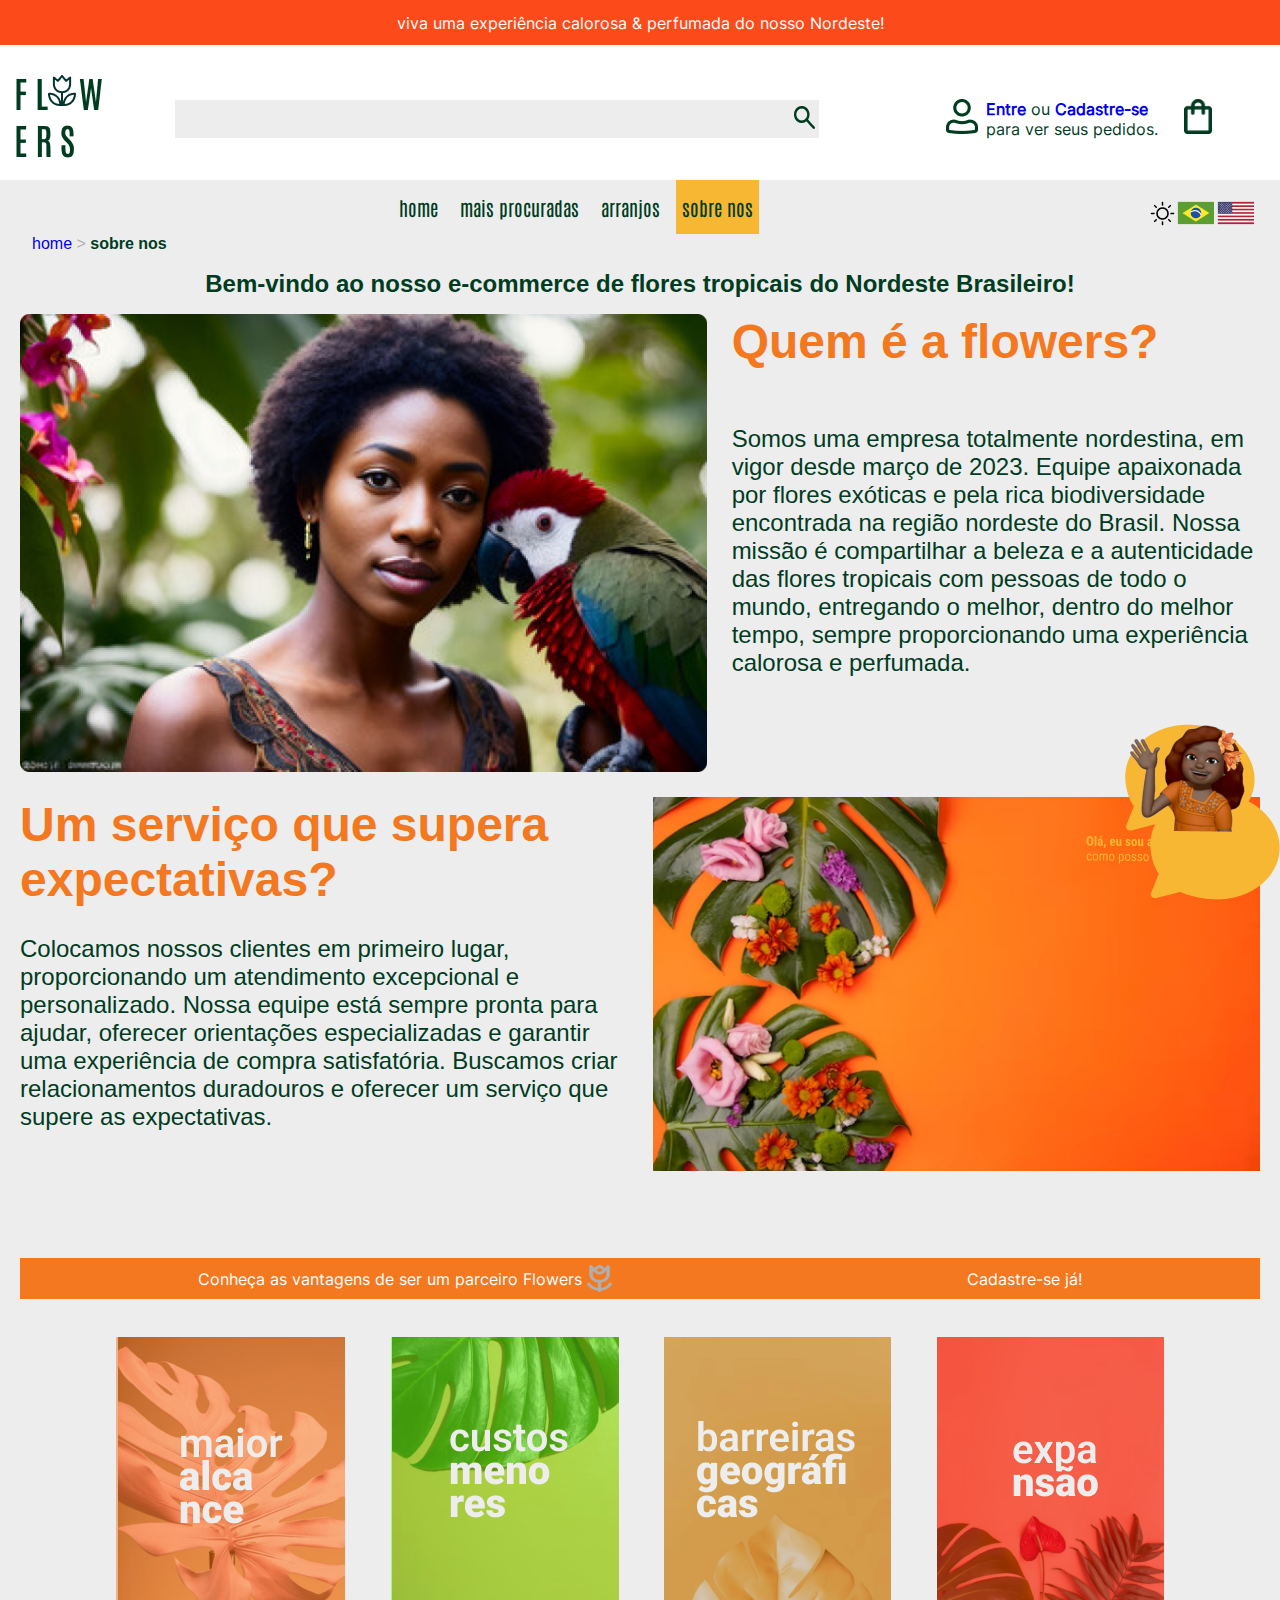
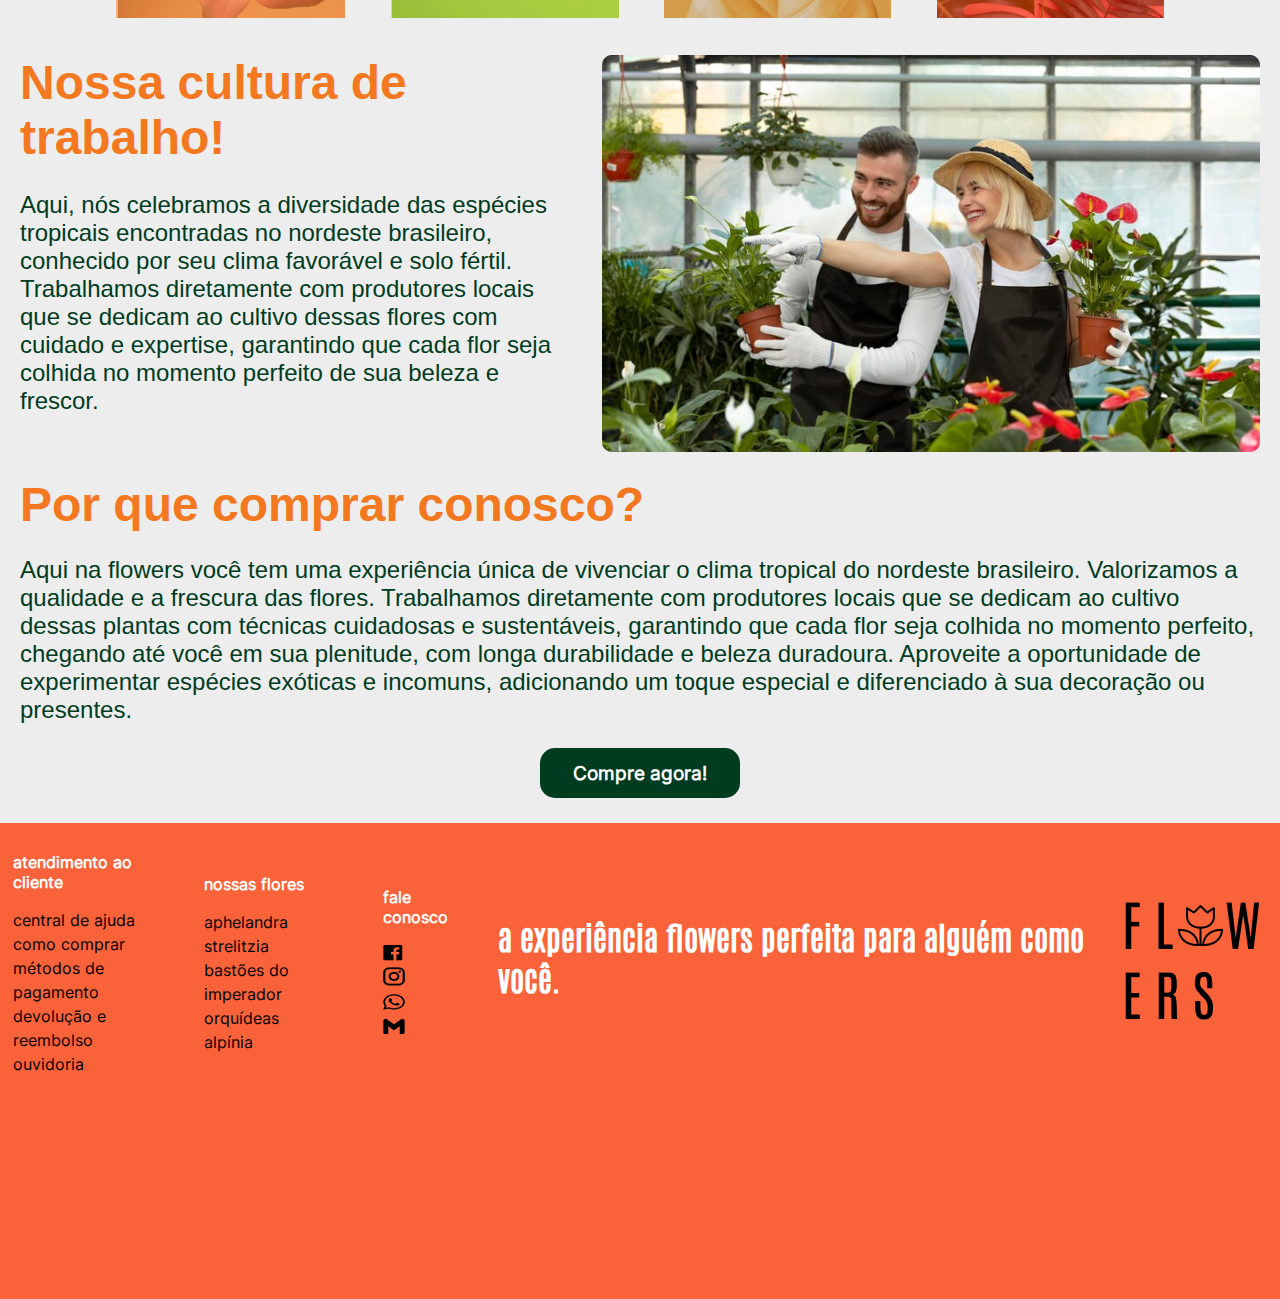
<file: html/sobrenos.html>
<!DOCTYPE html>
<html lang="pt">
<head>
    <meta charset="UTF-8">
    <meta name="viewport" content="width=device-width, initial-scale=1.0">
    <link rel="stylesheet" href="../css/style.css">
    <link rel="stylesheet" href="../css/env.css">
    <link rel="stylesheet" href="../css/components/header.css">
    <link rel="stylesheet" href="../css/components/chatbot.css">
    <link rel="stylesheet" href="../css/components/breadcrumbs.css">
    <link rel="stylesheet" href="../css/sobrenos.css">
    <link rel="stylesheet" href="../css/components/artigos.css">
    <link rel="stylesheet" href="../css/components/footer.css">
</head>
<body>
    <header>
        <div class="navCTA">
            <h3>viva uma experiência calorosa & perfumada do nosso <b>Nordeste!</b></h3>
        </div>
        <div class="menuPesquisa">
            <div class="logo">
                <a href="../index.html"><img src="../img/logoQuebradaVerde.png" alt=""></a>
            </div>
            <div class="buscar">
                <input type="text">
                <img src="../img/buscaIcone.png" alt="">
            </div>
            
            <div class="loginSacola">
                <a href="./login.html"><img src="../img/Perfil Verde.png" alt=""></a>
                  <div class="entrarCasatrar">
                <p data-translate><a href="../html/Login.html" data-translate><b>Entre</b></a> ou <a href="../html/cadastro.html" data-translate><b>Cadastre-se</b></a>
                    para ver seus pedidos.<p> 
            </div>
            <a href="./sacola.html"><img src="../img/Sacola Verde.png" alt=""></a>
            <img src="../img/3traços.png" class="btnMenuMobile" alt="">
            </div>
          
                
        </div>
        <nav class="menuPrincipal">
            <div class="menuBotoes">
                <button class="botoesMenu" >home</button>
                <button class="botoesMenu" data-translate> mais procuradas</button>
                <button class="botoesMenu" data-translate> arranjos</button>
                <button class="botoesMenuAtual" data-translate>sobre   nos</button>
            </div>
            <div class="menuConfig">
                <img src="../img/sol.png" alt="" id="darkLigthMode">
                <img src="../img/BandeiraBR.png" onclick="resetTranslation()" alt="">
                <img src="../img/BandeiraUS.png" onclick="imageClick()" alt="">
            </div>
           


        </nav>
    </header>
    <span class="breadcrumbs" data-translate><a href="../index.html">home</a> > <a>sobre nos</a> </span>
    <section class="chatbot">
        <div class="chat">
            <div class="chatBtn">
                <img src="../img/ChatbotBallon.png" id="chatClickFloraBaloon" alt="">
                <img src="../img/FloraChatV.png" id="chatBtnImgFlora"   alt="">
            </div>
            <div class="chatTitle">
                <img src="../img/close.png" id="closeChatMessage" alt="">
                <h1>Flora</h1>
                <img src="../img/chatbot2 1.png" alt="">
            </div>
            <div class="mensagens">
                <div class="mensagemFlora">
                    <img src="../img/FloraChatV.png" alt="">
                    <span class="textoMensagemflora">
                        <p  data-translate> Bem-vindo ao FLOWERS, sou a Flora, sua assistente
                            virtual. Para começar, poderia me informar seu nome
                            e endereço de e-mail?</p>
                    </span>
                </div>
                <div class="mensagemUsuario">
                    <span class="textoMensagemUsuario">
                        <p >Claro! Meu nome é Luiz e meu e-mail é Luiz@email.com.</p>
                    </span>
                    
                </div>
            </div>
            <div class="inputChatbotContainer">
                <input type="text" id="chatInput" placeholder="Digite sua mensagem">
                <img src="../img/Chat_emoji-20-regular.png" alt="">
                <img src="../img/sentMensage.png" alt="">
            </div>
            
        
            
          
        </div>
        <div class="chatbotBtn">
            <img id="flora" src="../img/chatbot.png" alt="">
            <img src="../img/ChatbotBallon.png" alt="">
        </div>
    </section>
    <section class="container"> 
        <h1 class="bemVindoTitle" data-translate>Bem-vindo ao nosso e-commerce de flores tropicais do Nordeste Brasileiro! </h1>
        <article class="artigoDireita"> 
            <img class="imagensArtigos" src="../img/Quemeflowersfoto.png" alt="">
            <h1 class="tituloArtigos" data-translate>Quem é a flowers?</h1>
            <p data-translate class="textoArtigos">
                Somos uma empresa totalmente nordestina, em vigor desde março de 2023. Equipe apaixonada por flores exóticas
                e pela rica biodiversidade encontrada na região nordeste do Brasil.
                Nossa missão é compartilhar a beleza e a autenticidade das 
                flores tropicais com pessoas de todo o mundo, entregando o melhor, dentro do melhor tempo, 
                sempre proporcionando uma experiência calorosa e perfumada.
            </p>

        </article>
        <article class="artigoEsquerda"> 
            
            <h1 class="tituloArtigos" data-translate>Um serviço que supera expectativas?</h1>
            <p data-translate class="textoArtigos">
                Colocamos nossos clientes em primeiro lugar, proporcionando um atendimento excepcional e personalizado. Nossa equipe está sempre pronta para ajudar, oferecer orientações especializadas e garantir uma experiência de compra satisfatória. Buscamos criar relacionamentos duradouros e oferecer um serviço que supere as expectativas.
            </p>
            <img class="imagensArtigos" src="../img/img 2 sobrenos.png" alt="">

        </article>
        <div class="beneficios">
            <div class="vantagens">
                <div class="vantagensTexto">
                    <h1 data-translate>Conheça as vantagens de ser um parceiro Flowers</h1>
                    <img src="../img/flor.png" alt="">
                </div>
                <div class="vantagensCTA">
                    <h1 data-translate> Cadastre-se já!</h1>
                </div>
            </div>
            </div>
        </div>
        <div class="vantagensCards">
            <img src="../img/maior alcance.png" alt="">
            <img src="../img/custos.png" alt="">
            <img src="../img/barreiras.png" alt="">
            <img src="../img/expansao.png" alt="">
        </div>
        <article class="artigoEsquerda"> 
            
            <h1 class="tituloArtigos" data-translate>Nossa cultura de trabalho!</h1>
            <p data-translate class="textoArtigos">
                Aqui, nós celebramos a diversidade das espécies tropicais encontradas no nordeste brasileiro, conhecido por seu clima favorável e solo fértil. Trabalhamos diretamente com produtores locais que se dedicam ao cultivo dessas flores com cuidado e expertise, garantindo que cada flor seja colhida no momento perfeito de sua beleza e frescor.
            </p>
            <img class="imagensArtigos" src="../img/nossa cultura.png" alt="">

        </article>
        <article class="artigoCentral">
            <h1 class="tituloArtigoCentral" data-translate>Por que comprar conosco?</h1>
            <p >Aqui na flowers você tem uma experiência única de vivenciar o clima tropical do nordeste brasileiro. Valorizamos a qualidade e a frescura das flores. Trabalhamos diretamente com produtores locais que se dedicam ao cultivo dessas plantas com técnicas cuidadosas e sustentáveis, garantindo que cada flor seja colhida no momento perfeito, chegando até você em sua plenitude, com longa durabilidade e beleza duradoura. Aproveite a oportunidade de experimentar espécies exóticas e incomuns, adicionando um toque especial e diferenciado à sua decoração ou presentes.</p>
        </article>
        <button data-translate class="btnContainer" onclick="irParaHome()">Compre agora!</button>

    </section>
    <footer>
        <div class="footerContainer">
            <div class="atendimentoCliente">
                <h3>atendimento ao cliente</h3>
                <ul>
                    <li><a>central de ajuda</a></li>
                    <li><a>como comprar</a></li>
                    <li><a>métodos de pagamento</a></li>
                    <li><a>devolução e reembolso</a></li>
                    <li><a>ouvidoria</a></li>
                </ul>
            </div>
            <div class="nossasFlores">
                <h3>nossas flores</h3>
                <ul>
                    <li><a>aphelandra</a></li>
                    <li><a>strelitzia</a></li>
                    <li><a>bastões do imperador</a></li>
                    <li><a>orquídeas</a></li>
                    <li><a>alpínia</a></li>
                </ul>
            </div>
            <div class="faleConosco">
                <h3>fale conosco</h3>
                <ul>
                    <li><a href=""><img src="../img/facebook.png" alt="" srcset=""></a></li>
                    <li><a href="https://www.instagram.com/culturaflowers_brazil/#"><img src="../img/instagram.png" alt="" srcset=""></a></li>
                    <li><a href=""><img src="../img/wpp.png" alt=""></a></li>
                    <li><a href=""><img src="../img/gmail.png" alt=""></a></li>
                </ul>
            
            </div>
            <div class="vivaExperiencia">
                <h1>a experiência flowers perfeita para alguém
                    como você.</h1>
            </div>
            <div class="flowersLogoFooter">
                <img src="../img/logoQuebrada.png"quw alt="" srcset="">
            </div>
        </div>
    </footer>



    <script src="../js/headerAnin.js"></script>
    <script src="../js/chatbot.js"></script>
    <script src="../js/darkLigthMode.js"></script>
    <script src="../js/navigation.js"></script>
    <script src="../js/translate.js"></script>
</body>
</html>
</file>
<file: css/components/header.css>
header
{
    position: fixed;
    top: 0;
    left: 0;
    width: 100%;
    height: 26vh;
    z-index: 1000;
    
    
}


.navCTA{
    background-color: var(--laranja-Forte);
    height: 5vh;
    width: 100%;
    position: fixed;
    top: 0;
    left: 0;
    display: flex;
    flex-direction: row;
    justify-content: center;
    align-items: center;
}
.navCTA h3

{
    color: var(--branco);
    font-family: 'Inter-regular';
    font-weight: lighter;
    font-size: 1rem;
}

.menuPesquisa
{   position: fixed;
    background-color: var(--branco);
    width: 100%;
    height: 15vh;
    left: 0;
    top: 5vh;
    display: flex;
    flex-direction: row;
    justify-content:center;
    align-items: center;
    padding: 0.5%;
    gap: 5%;
}


.logo img{
    width: 100%;
    height: 100%;
    max-height: 100px;
    max-width:100px;
    position: inherit;

}
.buscar
{
    width: 50%;
    display:flex;
    
}
.buscar input
{
    width: 100%;
    height: 4vh;
    font-family: 'Inter-regular';
    border: none;
    background-color: var(--cor-fundo);
    font-size: 1rem;
    color: var(--verde-escuro);

}

.buscar img
{
    max-width: 21px;
    max-height:23px;
    margin-left: -25px;
    margin-top:6px;
}
.entrarCasatrar
{
    font-size: 1rem;
    font-family: "Inter-regular";
    color: var(--verde-escuro);
    width: 47.5%;
}

.entrarCasatrar a
{   
    font-weight: bold;
    text-decoration: none;
    margin: 0;
    padding: 0;
}
.entrarCasatrar a:hover
{
    cursor: pointer;
    text-decoration: underline;
}
.loginSacola
{
    display: flex;
    align-items: center;
    justify-content:center;
    gap: 2%;
}
.loginSacola img
{
    width:100%;
    height:100%;
    max-width: 32px;
    max-height: 35px;
}

.menuPrincipal 
{   
    position: fixed;    
    display: flex;
    height:6vh;
    width: 100%;
    top: 20vh;
    background-color: var(--cor-fundo);
    color: var(--verde-escuro);
}

.menuBotoes
{
    display: flex;
    flex-direction: row;
    justify-content: center;
    height: 100%;
    color: inherit;
    gap: 10px;
    width:90%;
    
}
.botoesMenu
{
    border: none;
    font-size: 1.2rem;
    font-family: 'Antonio-regular';
    color: inherit;
    background-color:inherit;
}

.botoesMenu:hover
{
    background-color:var(--laranja-Fraco);
    transition: 0.3s;
    cursor: pointer;
}

.botoesMenuAtual
{

    border: none;
    font-size: 1.2rem;
    font-family: 'Antonio-regular';
    color: inherit;
    background-color: var(--amarelo)

}
.botoesMenuAtual:hover
{
    background-color:var(--laranja-Fraco);
    transition: 0.3s;
    cursor: pointer;
}
.menuConfig
{   
    align-self: flex-end;
    display: flex;
    align-items: center;
    justify-content: end;
    width: 8%;
}
.menuConfig img
{   
    cursor: pointer;
}
/* Dark Header */

.menuPesquisaDark
{   
        background-color: var(--darkColor1);

}
.logoDark img{

    filter: grayscale(100%) brightness(1000%);
}
.entrarCasatrarDark
{
    color: var(--branco);   
}
.loginSacolaDark
{
    color: var(--branco);
}
.loginSacolaDark img
{
  
    filter: grayscale(100%) brightness(1000%);
}

.menuPrincipalDark 
{   
   
    background-color: var(--darkColor1);
    color: var(--branco);
}


.menuPrincipalPag 
{   
    position: fixed;
    height:6vh;
    width: 100%;
    top: 15vh;  
    background-color:var(--laranja-Forte);
    color: var(--branco);
}
.btnMenuMobile
{
    display: none;
}

@media (max-width: 600px)
{   
    header
    {
       
        position: fixed;
        top: 0;
        left: 0;
        width: 100%;
        height: 15vh;
        z-index: 1000;
    
    }


    .navCTA{
        background-color: var(--laranja-Forte);
        height: 5vh;
        width: 100%;
        position: fixed;
        top: 0;
        left: 0;
        display: flex;
        flex-direction: row;
        justify-content: center;
        align-items: center;
    }
    .navCTA h3
    
    {
        color: var(--branco);
        font-family: 'Inter-regular';
        font-weight: lighter;
        font-size: 0.6rem;
    }
    


    .entrarCasatrar
    
    {
        font-size: 1rem;
        font-family: "Inter-regular";
        color: var(--verde-escuro);
        width: 47.5%;
        display: none;
    }

    .loginSacola
    {
    display: flex;
    align-items: center;
    justify-content:center;
    gap: 5px;
    margin-right: 25px
    }
    .loginSacola img
    {
        object-fit: contain;
        width:20px
    }

    .logo img{
        width: 100%;
        height: 100%;
        max-width:65px;
        position: inherit;
        object-fit: contain;
    
    }

   .buscar
  {
    width: 50%;
    display:flex;
    align-items: center;
    justify-content:center;
    
  }
   .buscar input
  {
    width: 65%;
    height: 3vh;
    font-family: 'Inter-regular';
    border: none;
    background-color: var(--cor-fundo);
    font-size: 0.8rem;
    color: var(--verde-escuro);

  }
  .buscar img
    {
        display: none;
    }
    .btnMenuMobile
    {
        object-fit: contain;
        display: inherit;

        
    }
    .menuPesquisa
    {   
    position: fixed;
    background-color: var(--branco);
    width: 100%;
    height: 10vh;
    left: 0;
    top: 5vh;
    display: flex;
    flex-direction: row;
    justify-content:center;
    align-items: center;
    padding: 0.5%;
    gap: 5%;
    }
    .menuPesquisaDark
    {   
        background-color: var(--darkColor1);

    }
    .menuPrincipal
    {
      position: absolute;
      display: none;
      flex-direction:column;
      top: 15.6vh;
      right: 0;
      height: 85vh;
      width: 40vw;
    }
    
    .menuBotoes
    {
        display: flex;
        flex-direction: column;
        justify-content: center;
        height: 100%;
        color: inherit;
        gap: 10px;
        width:90%;
        
    }
    .botoesMenu
    {
        border: none;
        font-size: 1.2rem;
        font-family: 'Antonio-regular';
        color: inherit;
        background-color:inherit;
    }
    
    .botoesMenu:hover
    {
        background-color:var(--laranja-Fraco);
        transition: 0.3s;
        cursor: pointer;
    }
    
    .botoesMenuAtual
    {
    
        border: none;
        font-size: 1.2rem;
        font-family: 'Antonio-regular';
        color: inherit;
        background-color: var(--amarelo)
    
    }
    .botoesMenuAtual:hover
    {
        background-color:var(--laranja-Fraco);
        transition: 0.3s;
        cursor: pointer;
    }
    .menuConfig
    {   
        align-self: flex-end;
        display: flex;
        align-items: center;
        justify-content: center;
        width: 100%;
    }
    .menuConfig img
    {   
        cursor: pointer;
    }
 
    


}
</file>
<file: css/components/footer.css>
footer
{   
    
    position: relative;
    bottom: 0;
    left: 0;
    background-color: var(--laranja-fosco);
    height: 50vh;
    margin:0;
    padding:1%;
    font-family: 'Inter-regular';
    z-index: 1000;
    width: 100vw;
    margin-top: 2%;
}

.footerContainer
{
    display:flex;
    flex-direction: row;
    width: 100%;
    
    align-items: center;
    justify-content:center;
    gap: 2vw;
}

footer ul
{
    list-style-type: none;
    text-align: left;
    margin: 0;
    padding: 0;
    line-height: 1.5;
}
footer a
{
   margin: 0;
   padding: 0;
   text-decoration: none;
   
}
footer a:hover
{
    text-decoration: underline;
    cursor: pointer;
}
footer h3
{
    font-family: 'Inter-regular';
    color: var(--branco);
    font-size: 1rem;
    font-weight:bold;
    margin-left: 0;
}

footer h1
{
    font-family: 'Antonio-regular';
    color: var(--branco);
}

@media (max-width:600px)
{

    footer
    {   
    
    position: relative;
    bottom: 0;
    left: 0;
    background-color: var(--laranja-fosco);
    height: 50vh;
    margin:0;
    padding:1%;
    font-family: 'Inter-regular';
    z-index: 1000;
    width: 100vw;
    margin-top: 2%;
}


.footerContainer
{
    display:flex;
    flex-direction: row;
    width: 100%;
    flex-wrap: wrap;
    align-items: center;
    justify-content:center;
    gap: 5px;
}

footer ul
{
    list-style-type: none;
    text-align: left;
    margin: 0;
    padding: 0;
    line-height: 1;
    font-size: 0.8rem;
}
footer a
{
   margin: 0;
   padding: 0;
   text-decoration: none;
   
}
footer a:hover
{
    text-decoration: underline;
    cursor: pointer;
}
footer h3
{
    font-family: 'Inter-regular';
    color: var(--branco);
    font-size: 0.8rem;
    font-weight:bold;
    margin-left: 0;
}

footer h1
{
    font-family: 'Antonio-regular';
    color: var(--branco);
    font-size: 1rem;
}


footer img 
{
 object-fit: contain;
 max-width: 100px;
}


}
</file>
<file: css/components/produtos.css>
.gridProdutos{
    display: grid;
    grid-template-columns: 33% 33% 33%;
    grid-auto-rows: auto;
    gap: 20px;
}
.produtos
    {
        display: flex;
        justify-content: center;
        align-items: center;
        gap: 2vw;
    }

.produto
{
    background-color: var(--branco);
    width: 18vw;
    max-width: 300px;
    border-radius: 10px;
    cursor: pointer;
    height: 60vh;
    max-height: 430px;
    color: black;

  
}

.produto img
{
    width: 100%;
    max-height: 50%;
    border-radius: 10px;
    height: 50%;
    
}

.tituloProduto 
{
   padding: 2%; 
   padding-bottom: 0;
   font-family: 'Antonio-regular';
   height: 20%;
   
}
.tituloProduto h1
{
    margin-top:0;
    font-weight: lighter;
    font-size: 130%;
    margin-bottom: 0;
}

.tituloProduto img
{   border-radius: 0;
    max-width: 20px;
    max-height: 25px;
    margin-bottom: 0;
    margin-top: 2%;
}
.produtoPreco
{
    font-family: 'Antonio-Regular';
    align-items: end;
    text-align: right;
    padding-right: 5%;
    margin-top: -5%;
    height: 15%;
}
.produtoPreco h1
{
    margin-top: 0;
    margin-bottom: 0;
    
}

.produtoPreco p
{   
    margin-top: 0;
    margin-bottom: 0;
    color: red;
}
.btnProduto
{
    
    display: none;
    opacity: 0;
    display: flex;
    flex-direction: row;
    align-items: center;
    justify-content:center;
    margin-top: 4%;
    margin-bottom: 3%;
    height:15%;
}
.btnProduto button
{
    width:45%;
    height:5vh;
    max-width: 120px;
    max-height:40px;
    border: none;
    font-size:100%;
    font-family:'Antonio-Regular';
    border-radius: 2px;
    color: var(--branco);
}
.btnProduto button:hover
{
    cursor: pointer;
    background-color: var(--amarelo);
}
.btnProduto img
{
    width:100%;
    height:100%;
    max-width:21px;
    max-height:24px;
    border-radius: 0;

}

.btnProdutoSacola
{
background-color: var(--laranja-Fraco);
font-size: 150%;
}
.btnProdutoComprar
{
background-color:var(--azul-verde);
}

[data-btnTrasition = "btnBonito"]
{
   opacity: 0;
}
[data-btnTrasition = "btnBonito"].active
{
   opacity: 1;
   animation: btnAnin;
   animation-duration: 0.3s;
}
@keyframes btnAnin
{
   0%
   {
       opacity: 0;
       transform: translateY(-10px);
   }
   100%
   {
       opacity: 1;
       transform: translateY(0px);
   } 
}

@media(max-width:600px)
{   
    .produtos
    {
        display: flex;
        justify-content: center;
        align-items: center;
        flex-direction: column;
        gap: 2vw;
    }

    .produto
    {
        background-color: var(--branco);
        width: 100vw;
        max-width: 500px;
        max-height:180px;
        border-radius: 10px;
        cursor: pointer;
        height:180px;
        color: black;
        display: grid;
        grid-template-areas: 
         'img img titulo titulo'
         'img img preco preco'
         'img img  btn btn';
        gap: 1px;
    
      
    }
    
    .produto img
    {
        width: 170px;
        max-height: 180px;
        border-radius: 10px;
        height: 50%;
        object-fit: contain;
        aspect-ratio: 1/1;
        height: 100%;
        grid-area: img;
        
    }
    
    .tituloProduto 
    {
       padding: 2%; 
       padding-bottom: 0;
       font-family: 'Antonio-regular';
       width: 100%;
       height: 35px;
       grid-area: titulo;
       max-width: 120px;
       
    }
    .tituloProduto h1
    {
        margin-top:0;
        font-weight: lighter;
        font-size: 1rem;
        margin-bottom: 0;
    }
    
    .tituloProduto img
    {   border-radius: 0;
        max-width: 20px;
        max-height: 25px;
        margin-bottom: 0;
        margin-top: 2%;
    }
    .produtoPreco
    {
        font-family: 'Antonio-Regular';
        align-items: end;
        text-align: right;
        
        height: 20px;
        grid-area: preco;
    }
    .produtoPreco h1
    {
        margin-top: 0;
        margin-bottom: 0;
        font-size: 1rem;
        
    }
    
    .produtoPreco p
    {   
        margin-top: 0;
        margin-bottom: 0;
        color: red;
        font-size: 0.8rem;
    }
    .btnProduto
    {
        
        display: flex;
        opacity: 1;
        display: flex;
        flex-direction: row;
        align-items: center;
        justify-content:center;
        margin-top: 4%;
        margin-bottom: 3%;
        height:15%;
        grid-area: btn;
    }
    .btnProduto button
    {
        width:45%;
        height:5vh;
        max-width: 120px;
        max-height:40px;
        border: none;
        font-size:100%;
        font-family:'Antonio-Regular';
        border-radius: 2px;
        color: var(--branco);
    }
    .btnProduto button:hover
    {
        cursor: pointer;
        background-color: var(--amarelo);
    }
    .btnProduto img
    {
        width:100%;
        height:100%;
        max-width:21px;
        max-height:24px;
        border-radius: 0;
    
    }
    
    .btnProdutoSacola
    {
    background-color: var(--laranja-Fraco);
    font-size: 150%;
    }
    .btnProdutoComprar
    {
    background-color:var(--azul-verde);
    }
    .gridProdutos{
        display: flex;
        flex-direction:column;
        max-width: 600px;
        gap: 20px;
    }
    
}
</file>
<file: css/components/chatbot.css>
.chatbot
{
    position: fixed;
    bottom:0;
    right:0;
    z-index: 100;
    width: 380px;
    height:440px;
    overflow: hidden;
    visibility: hidden;
    
    
    
   
}

.chat
{   position: absolute;
    width: 85%;
    height:80%;
    border-radius: 10px;
    bottom: 30px;
    right: 50px;
    display: flex;
    flex-direction: column;
    z-index: 101;

}
.chatTitle
{
   display: flex;
   justify-content: space-between;
   align-items: start;
   border-radius: 10px 10px 0 0;
   overflow: hidden;
   max-height: 17.5%;
   background-color:  #003c1f;
   opacity: 100;
   
}   
.chatTitle h1
{   
    margin-left: 50%;
    margin-top: 10px;
    font-family: "Helvetica";
    color: var(--laranja-Fraco)
    
}
.chatTitle img
{  
    object-fit: contain;
    max-width: 70px;
    
}
#closeChatMessage
{
    
    padding: 10px;
    cursor: pointer;
    
}
.mensagens
{
    background-color:#003c1f ;
    opacity: 0.95;
    min-height: 70%;
    display: flex;
    flex-direction: column;
}
.mensagemFlora
{
    display: flex;
    
}
.mensagemFlora img
{
  object-fit:contain;
  max-width: 65px; 
  transform: rotate(11deg);
  width: 18%; 
}
.textoMensagemflora
{
    color:  #003c1f;
    background-color: var(--branco);
    border-radius: 15px;
    padding: 5px;
    font-size:0.8rem;
    font-family: Helvetica;
    width: 78%;
    margin-left: -13px;
}
.textoMensagemflora p
{
    margin: 0;
}
.textoMensagemUsuario
{
    border-radius: 15px;
    padding: 5px;
    font-size:0.8rem;
    font-family: Helvetica;
    width: 70%;
    color:  #003c1f; 
    background-color:var(--branco);
    opacity: 1;
    margin-top: 5px;
    margin-right: 3px;

}
.textoMensagemUsuario p
{
    margin: 0;
    text-align: right;
}
.mensagemUsuario
{
    display: flex;
    justify-content: flex-end;
    width: 100%;
}


.chatBtn img
{   
    position: fixed;
    bottom: 0;
    right: 0;
    object-fit: contain;
    cursor: pointer;
    
    
}
#chatBtnImgFlora
{
   bottom: -16px;
   right: -12px;
   max-width: 85px;
}
#chatClickFloraBaloon
{
    max-width: 70px;
}
.inputChatbotContainer
{
    height: 10%;
    background-color: #003c1f;
    margin-top:1px;
    display: flex;
    border-radius: 0 0 10px 10px;
    align-items: center;
    justify-content: space-evenly;
}
.inputChatbotContainer img
{
    cursor: pointer;
}
#chatInput
{
    background-color: inherit;
    height: 70%;
    width: 70%;
    font-size: 1rem;
    border:none;
    color: var(--branco);
    border-radius: 0 0 10px 10px;
    font-family: Helvetica;
   
}
#chatInput:focus
{
    outline: none;
}

.chatbotBtn
{   
    
    position: absolute;
    bottom: 0;
    right: 0;
    visibility: visible;
    width: 40%;
}


.chatbotBtn img
{   position: absolute;
    cursor: pointer;
    object-fit: contain;
    min-height: 100px;
    bottom: 0;
    right: 0;
}
#flora
{
    z-index: 113;
    right: 10px;
}

@media (max-width:600px)
{   
    .chatbot
    {
        position: fixed;
        bottom:0;
        right:0;
        z-index: 100;
        width: 380px;
        height:440px;
        overflow: hidden;
        visibility: hidden;
        
        
        
       
    }
    
    .chat
    {   position: absolute;
        width: 90%;
        height:80%;
        border-radius: 10px;
        bottom: 40px;
        right: 25px;
        display: flex;
        flex-direction: column;
        z-index: 101;
    
    }
    .chatTitle
    {
       display: flex;
       justify-content: space-between;
       align-items: start;
       border-radius: 10px 10px 0 0;
       overflow: hidden;
       max-height: 17.5%;
       background-color:  #003c1f;
       opacity: 100;
       
    }   
    .chatTitle h1
    {   
        margin-left: 50%;
        margin-top: 10px;
        font-family: "Helvetica";
        color: var(--laranja-Fraco)
        
    }
    .chatTitle img
    {  
        object-fit: contain;
        max-width: 70px;
        
    }
    #closeChatMessage
    {
        
        padding: 10px;
        cursor: pointer;
        
    }
    .mensagens
    {
        background-color:#003c1f ;
        opacity: 0.95;
        min-height: 70%;
        display: flex;
        flex-direction: column;
    }
    .mensagemFlora
    {
        display: flex;
        
    }
    .mensagemFlora img
    {
      object-fit:contain;
      max-width: 65px; 
      transform: rotate(11deg);
      width: 18%; 
    }
    .textoMensagemflora
    {
        color:  #003c1f;
        background-color: var(--branco);
        border-radius: 15px;
        padding: 5px;
        font-size:0.8rem;
        font-family: Helvetica;
        width: 78%;
        margin-left: -13px;
    }
    .textoMensagemflora p
    {
        margin: 0;
    }
    .textoMensagemUsuario
    {
        border-radius: 15px;
        padding: 5px;
        font-size:0.8rem;
        font-family: Helvetica;
        width: 70%;
        color:  #003c1f; 
        background-color:var(--branco);
        opacity: 1;
        margin-top: 5px;
        margin-right: 3px;
    
    }
    .textoMensagemUsuario p
    {
        margin: 0;
        text-align: right;
    }
    .mensagemUsuario
    {
        display: flex;
        justify-content: flex-end;
        width: 100%;
    }
    
    
    .chatBtn img
    {   
        position: fixed;
        bottom: 0;
        right: 0;
        object-fit: contain;
        cursor: pointer;
        
        
    }
    #chatBtnImgFlora
    {
       bottom: -16px;
       right: -12px;
       max-width: 85px;
    }
    #chatClickFloraBaloon
    {
        max-width: 70px;
    }
    .inputChatbotContainer
    {
        height: 10%;
        background-color: #003c1f;
        margin-top:1px;
        display: flex;
        border-radius: 0 0 10px 10px;
        align-items: center;
        justify-content: space-evenly;
    }
    .inputChatbotContainer img
    {
        cursor: pointer;
    }
    #chatInput
    {
        background-color: inherit;
        height: 70%;
        width: 70%;
        font-size: 1rem;
        border:none;
        color: var(--branco);
        border-radius: 0 0 10px 10px;
        font-family: Helvetica;
       
    }
    #chatInput:focus
    {
        outline: none;
    }
    
    .chatbotBtn
    {   
        
        position: absolute;
        bottom: 0;
        right: 0;
        visibility: visible;
        width: 20%;
    }
    
    
    .chatbotBtn img
    {   position:absolute;
        cursor: pointer;
        object-fit: contain;
        width: 80px;
        bottom: 0;
        right: 10px;
    }
    #flora
    {
        z-index: 113;
        right: 10;
        bottom: 0;
    }
    
}
</file>
<file: css/arranjos.css>
.arranjosContainer
{
   display: flex;
   flex-direction: column;
   margin-right: 23vw;
   margin-top: 30vh;
   align-items: end;
   justify-content:center;
   padding-right: 6vw;
}
.arranjosTitle
{
   font-family:Helvetica;
   font-weight: bold;
   color:var(--laranja-Forte);
   align-self: start;
   margin-left: 7vw;
}
@media (max-width:600px) 
{  
   .arranjosContainer
   {
      display: flex;
      flex-direction: column;
      margin-left: 0;
      margin-top: 17vh;
      align-items: start;
      justify-content:center;
      padding: 0;
   }

 
}
</file>
<file: css/env.css>
:root
{   --cor-fundo:#EDEDED;
    --laranja-Forte:#FC4A1A;
    --branco:#fff;
    --laranja-Fraco:#f4781f;
    --amarelo:#F7B733;
    --azul-verde:#4ABDAC;
    --verde-escuro:#003c1f;
    --laranja-fosco: #FA623A;
    --darkColor1 : #0f0f0f;
    --darkColor2 : #717171;
}
@font-face {
    src: url(../fontes/Antonio-VariableFont_wght.ttf);
    font-family: 'Antonio-Regular';    
    font-weight: normal;
} 
@font-face {
    src: url(../fontes/Inter-VariableFont_slnt\,wght.ttf);
    font-family: 'Inter-regular';
    font-weight: normal;
}

body{
    margin: 0;
    padding: 0;
    background-color:var(--cor-fundo);
    width: 100%;
    height: 100%;
    overflow-x: hidden;
  
    
}
body button
{
    cursor: pointer;
}
a:visited
{
    color: inherit;
}
</file>
<file: css/components/sidebar.css>
.maisProcuradasSideBar
{
    font-family: Helvetica;
    position: absolute;
    left: 5vw;
    top: 25vh;
    width: 25%;
    color: var(--verde-escuro);
    
} 
.maisProcuradasSideBar img
{
    object-fit: contain;
    max-width:100%
}

.arranjosSideBar
{
    font-family: Helvetica;
    position: absolute;
    right:0;
    top: 30vh;
    width: 25%;
    color: var(--verde-escuro);
}
.arranjosSideBar img
{
    object-fit: contain;
    max-width:100%
}
aside input
{
    border: none;
    
}

.pesquisarCorLabel
{
    background-color:var(--branco);
    height:20px;
    padding: 2px;
    margin-top: 10px;
    
    
}

.pesquisarCorLabel img
{
    object-fit: contain; 
    width: 15px; 
    opacity: 0.5;
    height: 15px;
   
}
#pesquisarCor
{
    height: 20px;
    margin-left: -5px;
}
#pesquisarCor:focus
{
    border: none;
}

.mobileFilter
{
   display: none;
}
.tituloFiltro
{
    position: relative;
    display: flex; 
    justify-content: space-between;
    width: 100%;
    margin-bottom: 15px;
}




@media (max-width: 600px) {
    
    .maisProcuradasSideBar
    {   
        display: none;
        font-family: Helvetica;
        position: absolute;
        left: 0px;
        top: 25vh;
        width: 50vw;
        background-color: inherit;
        color: var(--verde-escuro);
        
    } 
    .maisProcuradasSideBar img
    {
        object-fit: contain;
        max-width:100%
    }

    .arranjosSideBar
    {
        display: none;
        font-family: Helvetica;
        position: absolute;
        left: 0px;
        top: 25vh;
        width: 50vw;
        background-color: inherit;
        color: var(--verde-escuro);
    }
    .arranjosSideBar img
    {
        object-fit: contain;
        max-width:100%
    }

    .mobileFilter
    {   

       display: inherit;
       object-fit: contain;
       width:28px;
       margin: 0;
       
    }
    .tituloFiltro
    {
        position: relative;
        display: flex; 
        justify-content: space-around;
        width: 100%;
        margin-bottom: 15px;
       
    }



}
</file>
<file: css/cadastro.css>
@font-face {
    src: url(../fontes/Antonio-VariableFont_wght.ttf);
    font-family: 'Antonio-Regular';    
    font-weight: normal;
} 
@font-face {
    src: url(../fontes/Inter-VariableFont_slnt\,wght.ttf);
    font-family: 'Inter-regular';
    font-weight: normal;
}


body
{
    background-color:var(--cor-fundo);
    font-family: 'Antonio-Regular';
    
}
.cabecalho
{
    background-color:var(--laranja-Forte);
    position: absolute;
    top: 0%;
    left: 0%;
    width: 100%;
    height: 15%;
    display: flex;
    justify-content: space-between;
   
   
   
}


.cabecalho img{

    
    position: relative;
    margin-left: 2rem;
    width: 208px;
    height:66px;
    margin-top: 1rem;
    cursor: pointer;


}

.cabecalho h4
{   position: relative;
    margin-top: 2rem;
    padding: 0.5rem;
    color: var(--branco);
    cursor: pointer;
    width: 10%;
}
.cabecalho h4:hover{
    text-decoration:underline;
}
.breadcrumbs{
    margin-top:7%;
    margin-left: 1rem;
    font-family:'Inter-regular';
    display: flex;
    flex-direction:row;
    justify-content: start;
    align-items: center;
   
}
a
{
    text-decoration: none;
    color:inherit;

}
.breadcrumbs a :hover
{
    text-decoration: underline;
}

#Entrar
{
    margin-left: 1px;
    font-weight:bold;
}

.loginContainer
{
   display: flex;
   flex-direction: row;
   justify-content: center;
   align-items: center;
    
}
.loginBox{
    background-color:var(--branco);
    width: 28rem;
    height: 25rem;
    
    text-align: center;
    
}
.loginBox input{
    width : 65%;
    height: 10%;
    margin-top: 1rem;
    border-radius: 3px;
    border: 0px;
    background-color: #D9D9D9;
    font-family:'Inter-regular';
    font-size: 15px;


}
.loginBox input:focus{
    border: 1px solid var(--laranja-Fraco);
    box-shadow: 0 0 3px var(--laranja-Forte);
    outline: none;
}
.loginBox h3
{
    text-align: start;
    margin-left: 4rem;
    font-size: 25px;
}
.textLogin
{
    color: #B0AFAF;
    text-align: end;
    margin-top:0.5rem;
    margin-right: 4.5rem;
    font-size:0.85rem;

}
.textLogin:hover
{
    text-decoration: underline;
    cursor: pointer;
}
.loginBox p{
    color: #B0AFAF ;
}
.logoRedes
{
    display: flex;
    flex-direction: row;
    justify-content:center;
    align-items: center;
}
.logoRedes img
{
    width: 10%;
    height: 10%;
}
#logoApple
{
    width: 11%;
    height: 11%;
    margin-top: -8px;
    margin-left: 2rem;
}
#logoGoogle
{
    margin-right: 2.5rem;
}
.logoRedes img:hover
{
    cursor: pointer;
}
.btncontinuar
{
    width: 80%;
    height: 15%;
    border-radius: 20px;
    margin-top: 1rem;
    background-color:var(--amarelo) ;
    border: 1px solid var(--amarelo);
    color: var(--branco);
    font-size: 1.6rem;
    font-family: 'Antonio-Regular';

    
}
.btncontinuar:hover
{
    background-color:var(--laranja-Fraco);
    border: 1px solid var(--laranja-Fraco); 
    cursor: pointer;
}
.novoFlower
{
    display: flex;
    flex-direction:row;
    justify-content: end;
    align-items: center;
    margin-top: -1rem;
    margin-right: 1.5rem;
    color:  #B0AFAF;
}
#cadastro {
    color: var(--laranja-Fraco);
    margin-left: 2px;
}
#cadastro:hover
{
    color: var(--laranja-Forte);
    cursor: pointer;
}
.ou
{
    display: flex;
    flex-direction:row;
    justify-content: center;
    align-items: center;
    margin-top: 2rem;

}
.ou hr
{
    width:37.8%;
    

}
</file>
<file: css/login.css>
@font-face {
    src: url(../fontes/Antonio-VariableFont_wght.ttf);
    font-family: 'Antonio-Regular';    
    font-weight: normal;
} 
@font-face {
    src: url(../fontes/Inter-VariableFont_slnt\,wght.ttf);
    font-family: 'Inter-regular';
    font-weight: normal;
}


body
{
    background-color:var(--cor-fundo);
    font-family: 'Antonio-Regular';
    
}
.cabecalho
{
    background-color:var(--laranja-Forte);
    position: absolute;
    top: 0%;
    left: 0%;
    width: 100%;
    height: 15%;
    display: flex;
    justify-content: space-between;
   
   
   
}


.cabecalho img{

    
    position: relative;
    margin-left: 2rem;
    width: 208px;
    height:66px;
    margin-top: 1rem;
    cursor: pointer;


}

.cabecalho h4
{   position: relative;
    margin-top: 2rem;
    padding: 0.5rem;
    color: var(--branco);
    cursor: pointer;
    width: 10%;
}
.cabecalho h4:hover{
    text-decoration:underline;
}
.breadcrumbs{
    margin-top:7%;
    margin-left: 1rem;
    font-family:'Inter-regular';
    display: flex;
    flex-direction:row;
    justify-content: start;
    align-items: center;
   
}

a
{
    text-decoration: none;
    color:inherit;

}
.breadcrumbs a :hover
{
    text-decoration: underline;
}

#Entrar
{
    margin-left: 1px;
    font-weight:bold;
}

.loginContainer
{
   display: flex;
   flex-direction: row;
   justify-content: center;
   align-items: center;
    
}
.loginBox{
    background-color:var(--branco);
    width: 25rem;
    height: 28rem;
    
    text-align: center;
    
}
.loginBox input{
    width : 60%;
    height: 10%;
    margin-top: -1rem;
    border-radius: 3px;
    border: 0px;
    background-color: #D9D9D9;
    font-family:'Inter-regular';
    font-size: 15px;


}
.loginBox input:focus{
    border: 1px solid var(--laranja-Fraco);
    box-shadow: 0 0 3px var(--laranja-Forte);
    outline: none;
}
.loginBox h3
{
    text-align: start;
    margin-left: 4.5rem;
}
.textLogin
{
    color: #B0AFAF;
    text-align: end;
    margin-top:0.5rem;
    margin-right: 4.5rem;
    font-size:0.85rem;

}
.textLogin:hover
{
    text-decoration: underline;
    cursor: pointer;
}
.loginBox p{
    color: #B0AFAF ;
}
.logoRedes
{
    display: flex;
    flex-direction: row;
    justify-content:center;
    align-items: center;
}
.logoRedes img
{
    width: 10%;
    height: 10%;
}
#logoApple
{
    width: 11%;
    height: 11%;
    margin-top: -8px;
    margin-left: 2rem;
}
#logoGoogle
{
    margin-right: 2.5rem;
}
.logoRedes img:hover
{
    cursor: pointer;
}
.btncontinuar
{
    width: 80%;
    height: 15%;
    border-radius: 20px;
    margin-top: 1rem;
    background-color:var(--amarelo) ;
    border: 1px solid var(--amarelo);
    color: var(--branco);
    font-size: 1.6rem;
    font-family: 'Antonio-Regular';

    
}
.btncontinuar:hover
{
    background-color:var(--laranja-Fraco);
    border: 1px solid var(--laranja-Fraco); 
    cursor: pointer;
}
.novoFlower
{
    display: flex;
    flex-direction:row;
    justify-content: end;
    align-items: center;
    margin-top: -1rem;
    margin-right: 1.5rem;
    color:  #B0AFAF;
}
#cadastro {
    color: var(--laranja-Fraco);
    margin-left: 2px;
}
#cadastro:hover
{
    color: var(--laranja-Forte);
    cursor: pointer;
}
.ou
{
    display: flex;
    flex-direction:row;
    justify-content: center;
    align-items: center;
    margin-top: -1rem;
}
.ou hr
{
    width:40%;
    

}
</file>
<file: css/maisProcuradas.css>
.maisProcuradasContainer
{
   display: flex;
   flex-direction: column;
   margin-left: 23vw;
   margin-top: 30vh;
   align-items: start;
   justify-content:center;
   padding-left: 6vw;
}
.maisProcuradasTitle
{
   font-family:Helvetica;
   font-weight: bold;
   color:var(--laranja-Forte)
}


@media (max-width:600px) 
{  
   .maisProcuradasContainer
   {
      display: flex;
      flex-direction: column;
      margin-left: 0;
      margin-top: 17vh;
      align-items: start;
      justify-content:center;
      padding: 0;
   }

 
   
}
</file>
<file: css/style.css>
.container
    {   
        display: flex;
        flex-direction: column; 
        justify-content: center; 
        align-items: center; 
        min-height: 100vh; 
        max-width: 1280px; 
        margin: 0 auto; 
        padding: 0 20px; 
        color: var(--verde-escuro);
        
        
        
     }



    .container h2
    {   margin-left:0;
        margin-bottom: 5%;
        margin-top: 3%;
        font-family: 'inter-Regular';
        align-self: flex-start;
        font-weight: bold;
        font-size: 250%;
    }

     .carrossel
     {  
        margin-top: 26vh;
        width: 100%;
        overflow: hidden;
        display: flex;
        direction: column;
        align-items: center;
        justify-content: center;
        
     
     }
     .imagensCarrossel
     {  
        
        
        width: 100%;
        padding: 0;
        display: flex;
        transform: translateX(0);
        transition: transform 2s ease;

        
        
     }
     .carrosselCheckBox input
     {
        display: none;
     }

      .imagensCarrossel img
     {
        width: 100%;
        object-fit: contain;
        border-radius: 2px;
    
        
        
        
     }
     .manual-navigation
     {
        display: flex;
        justify-content: center;
        margin-top: -30px;
        z-index: 3;
     }
     .manual-btn
     {
        border: 2px solid var(--branco);
        padding: 5px;
        border-radius:10px;
        cursor: pointer;
        
    }
    .manual-btn:not(:last-child)
    {
        margin-right: 25px;
    }
    .manual-btn:hover
    {
        background-color: var(--branco);
        transition: 0.5s;
    }
    
    


    .tipos
    {
        display: flex;
        flex-direction: row;
        justify-content: space-around;
        align-items: center;
        width: 100%;
        max-width: 1280px;
        height: 10vh;
        padding: 1%;
    }
    .tipos img
    {
        object-fit: contain;
    }
    .tipos h3
    {
        text-align: center;
        margin: 0;
        font-family: 'Antonio-regular';
        font-weight: lighter;
    }

    #aveDoParaiso img
    {
        padding-left: 17%;
    }

    

   

  section h3
   {
     font-family: 'Antonio-Regular';
     font-weight: lighter;
     align-self: flex-start;
     margin-left: 2%;
   }
   .btnMostrarMais
   {
    margin-top: 5%;
    width: 200px;
    display: flex;
    align-items: center;
    justify-content:center;
   }
   
   .btnContainer
   {
        max-height: 50px;
        height: 6vh;
        width: 200px;
        color: var(--branco);
        font-size:1.2rem;
        font-family: "Inter-regular";
        border-radius: 15px;
        border: none;
        font-weight:bold;
        grid-column: 2;
        
        background-color:  #003c1f ;
   }
   .btnContainer:hover
   {
    cursor: pointer;
    background-color:var(--amarelo);
   }
   .beneficios
   {
        display: flex;
        flex-direction: column;
        width: 100%;
        margin: 0;
        padding: 0;
        margin-top: 5%;

   }
   .vantagens
   {
        width: 100%;
        background-color: var(--laranja-Fraco);
        display: flex;
        flex-direction: row;
        align-items: center;
        justify-content: space-around;
   }
   .vantagensTexto
   {
    display: flex;
    align-items:center;
    justify-content:center;
    font-family: "Inter-Regular";
    color: var(--branco);
    
   }
   .vantagensTexto h1
   {
    font-weight: lighter;
    font-size: 1rem;
   }
   .vantagensTexto img {
        color: var(--verde-escuro);
        max-width: 25px;
        padding-left:5px;

   }
   .vantagensCTA h1
   {
    font-weight: lighter;
    font-family: "Inter-Regular";
    font-size: 1rem;
    color: var(--branco);
   }

   .iconesBeneficios
   {
        display: flex;
        flex-direction: row;
        align-items: center;
        justify-content: center;
        margin-top: 5%;
        gap: 3%;
        font-family: 'Antonio-regular';
   }

   .iconesBeneficios h1
   {
        color: #B0AFAF;
        font-weight:lighter;
        font-size: 100%;
        text-decoration: underline;
   }

   

   .iconesBeneficiosCaminhao
   {
    display: flex;
    align-items: center;
    gap: 2%;
   }
   .iconesBeneficiosCaminhao img
   {
        max-width: 97px;
        max-height: 65px;
        width: 100%;
        height: 100%;
   }
   .iconesBeneficiosFlower
   {
    display: flex;
    align-items: center;
    gap: 2%;
    
   }
   .iconesBeneficiosFlower img
   {
        max-width: 70px;
        max-height: 74px;
        width: 100%;
        height: 100%;
   }

   .descontosImperdiveis
   {    
        margin-right: 3%;
        display: grid;
        grid-template-areas: 
         "amarilis amarilis anturio"   
         "flowers alpinia  anturio";
         gap: 3%;
   }
   .amarilisBanner
    {
        grid-area: amarilis;
    }
    .amarilisBanner img
    {
        max-width: 725px;
        max-height: 358px;
        width: 100%;
        height: 100%;
        border-radius: 10px;
    }
    .anturioBanner
    {
        grid-area:anturio;
    }
    .anturioBanner img
    {
        max-width:386px;
        max-height:630px;
        border-radius: 10px;
        height: 100%;
        width: 100%;
    }
    .flowersBanner
    {
        grid-area: flowers;
    }
    .flowersBanner img
    {
        max-width: 347px;
        max-height: 258px;
        height: 100%;
        width: 100%;
        
    }
    .alpiniaBanner
    {
        grid-area: alpinia;
    }
    .alpiniaBanner img
    {
        max-width: 350px;
        max-height: 260px;
        border-radius: 10px;
        height: 100%;
        width: 100%;
    }
    #opnioesFlowersTitulo
    {
        margin-top:10%;
    }
    .opnioesFlowers
    {
        display: flex;
        flex-direction: row;
        align-items: center;
        justify-content: space-around;
        gap: 5%;

    }
    .comentario
    {
        background-color: #003c1f;
        color: var(--branco);
        font-family: 'Inter-regular';
        height: 50vh;
        width: 100%;
        max-width: 337px;
        max-height: 243px;
        display: flex;
        flex-direction: column;
        padding: 2%;
        gap: 10%;
    }
    .comentario div
    {
        height: 33%;
        
    }
    .comentario p
    {
        margin: 0;
        font-size: 90%;
    }
    .maisFeedbacks
    {
        margin: 50px;
        align-self: flex-start;
        height:10vh;
        margin-bottom: 0;
    }
    .porqueComprarTexto
    {
        max-height: 300px;
        overflow: auto;
    }

    .porqueComprar
    {   
        margin-top: 130px;
        display: grid;
        grid-template-columns: 50% 50%;
        gap: 1%;
        
        
    }
    .porqueComprar h1
    {
        font-family: 'Inter-regular';
        font-size: 3rem;
        font-weight: lighter;
        margin: 0;
    }
    .porqueComprar img
    {
        width:100%;
        height:100%;
        max-width: 637px;
        max-height: 374px;
        overflow: auto;
        
    }
    .porqueComprar p {

        font-size:1.2rem;
        font-family: 'Inter-regular';
        
    }
    .porqueComprar button
    {
        max-width: 200px;
        left: 25%;
        position: relative;
        
    }
    .textoComentario
    {
        overflow: auto;
        
    }
    #btnPqConprar
    {
        grid-column: 1;
    }
    @media (max-width:600px) {
        
        .container
        {
            display: flex;
            flex-direction: column; 
            justify-content: center; 
            align-items: center; 
            min-height: 100vh; 
            max-width: 600px; 
            margin: 0 auto; 
            padding: 0 20px; 
            color: var(--verde-escuro);
            
        }

        .container h2
        {   margin-left:0;
            margin-bottom: 5%;
            margin-top: 3%;
            font-family: 'inter-Regular';
            align-self: flex-start;
            font-weight: bold;
            font-size: 1.5rem;
        }
        .tipos
        {
            display: flex;
            flex-direction: row;
            justify-content: space-around;
            align-items: center;
            width: 100%;
            max-width: 600px;
            height: 10vh;
            padding: 1%;
        }
        .tipos img
        {
            object-fit: contain;
            width: 50px;

        }
        .tipos h3
        {
            text-align: center;
            margin: 0;
            font-family: 'Antonio-regular';
            font-weight: lighter;
            font-size: 1rem;
        }
    
        #aveDoParaiso img
        {
            display: none;
        }
        #aveDoParaiso h3
        {
            display: none;
        }
        .carrossel
        {  
           margin-top: 17vh;
           width: 100%;
           overflow: hidden;
           display: flex;
           direction: column;
           align-items: center;
           justify-content: center;
           
        
        }
        .imagensCarrossel img
        {
           width: 100%;
           height: 200px;
           object-fit: cover;
           border-radius: 2px;
        }

        .porqueComprarTexto
        {
            max-height: 300px;
            overflow: auto;
        }
    
        .porqueComprar
        {   
            margin-top: 130px;
            display: grid;
            grid-template-columns: 50% 50%;
            gap: 1%;
            
            
        }
        .porqueComprar h1
        {
            font-family: 'Inter-regular';
            font-size: 1.5rem;
            font-weight: lighter;
            margin: 0;
        }
        .porqueComprar img
        {
            width:100%;
            height:100%;
            max-width: 637px;
            max-height: 374px;
            overflow: auto;
            
        }
        .porqueComprar p {
    
            font-size:1rem;
            font-family: 'Inter-regular';
            
        }
        .porqueComprar button
        {
            max-width: 200px;
            left: 0;
            position: relative;
            
        }
        .textoComentario
        {
            overflow: auto;
            
        }
        #btnPqConprar
        {
            grid-column: 1;
        }
        .btnContainer
        {
             
             height: 50px;
             width: 120px;
             color: var(--branco);
             font-size:1rem;
             font-family: "Inter-regular";
             border-radius: 15px;
             border: none;
             font-weight:bold;
             grid-column: 2;
             
             background-color:  #003c1f ;
        }
        .btnContainer:hover
        {
         cursor: pointer;
         background-color:var(--amarelo);
        }
        .opnioesFlowers
        {
            display: flex;
            flex-direction: column;
            align-items: center;
            justify-content: space-around;
            gap: 10px;
    
        } 
        
        .comentario
        {
            background-color: #003c1f;
            color: var(--branco);
            font-family: 'Inter-regular';
            width: 80vw;
            max-width: 337px;
            max-height: 200px;
            display: flex;
            flex-direction: column;
            padding: 2%;
            gap: 5px;
        }
        .comentario div
        {
            height: 33%;
            
        }
        .comentario p
        {
            margin: 0;
            font-size: 90%;
        }

     }
</file>
<file: css/components/breadcrumbs.css>
.breadcrumbs
{
    position:absolute;
    top: 26.1vh;
    left: 2.5vw;
    display: inline;
    color: #B0AFAF;
    font-family: Helvetica;
    

}
.breadcrumbs a 
{
    
    text-decoration: none;
    
}
.breadcrumbs :hover 
{
    cursor: pointer;
    text-decoration: underline;
    
}
.breadcrumbs a:last-Child
{
    color: var(--verde-escuro);
    font-weight: bold;
}
@media(max-width:600px)
{
    .breadcrumbs
 {
    position:absolute;
    top: 16.1vh;
    left: 2.5vw;
    display: inline;
    color: #B0AFAF;
    font-family: Helvetica;
    

  }
}
</file>
<file: css/sobrenos.css>
.bemVindoTitle
{
    font-size: 1.5rem;
    text-align: left;
    font-family: Helvetica;
    margin-top: 30vh;
}
.vantagensCards
{
    margin-top: 3%;
    display: flex;
    align-items: center;
    justify-content:center;
    gap: 5%;
    margin-bottom: 3%;
    
}
.vantagensCards img
{
    object-fit: contain;
    width:100%;
    max-width: 230px;

}



@media (max-width: 600px)
{
    .bemVindoTitle
{
    font-size: 1.2rem;
    text-align: left;
    font-family: Helvetica;
    margin-left: 0;
    margin-top: 20vh;
}

 .vantagensCards
{
    margin-top: 3%;
    display: flex;
    align-items: center;
    justify-content:center;
    gap: 5%;
    margin-bottom: 3%;
    
}
 .vantagensCards img
{
    object-fit: contain;
    width:100%;
    max-width: 74px;
    

}
}
</file>
<file: css/components/artigos.css>
.artigoDireita
{
    display: grid;
    grid-template-areas:
      "img img title"
      "img img artigo"
      "img img artigo";
    grid-gap: 2%;
    margin-bottom: 2%;
    

}

.artigoEsquerda
{
    display: grid;
    grid-template-areas:
      "title img img "
      "artigo img img"
      "artigo img img ";
    grid-gap: 2%;
    margin-bottom: 2%;

}






    
    .imagensArtigos
{
    grid-area:img;
    width: 100%;
    max-width:725px;
    object-fit: contain;
    box-sizing: border-box;   
}
    .tituloArtigos
    {
     grid-area: title;
     color: var(--laranja-Fraco);
     font-family: Helvetica;
     font-size: 3rem;
     margin: 0;
    }
 
 .textoArtigos
   {
     grid-area:artigo;
     font-size: 1.5rem;
     font-family:Helvetica;
     margin: 0;
    
   }


   .artigoCentral
   {
     width: 100%;
     font-family: Helvetica;
     text-align:left;
     font-size: 1.5rem;
   }

   .tituloArtigoCentral
   {
    grid-area: title;
    color: var(--laranja-Fraco);
    font-family: Helvetica;
    font-size: 3rem;
    margin: 0;
   }

 


@media (max-width: 600px) {

    .imagensArtigos
    {
        grid-area:img;
        width: 100%;
        max-width:200px;
        object-fit: contain;
        box-sizing: border-box;   
    }

    .tituloArtigos
    {
     grid-area: title;
     color: var(--laranja-Fraco);
     font-family: Helvetica;
     font-size: 1rem;
     margin: 0;

    }
 
 .textoArtigos
   {
     grid-area:artigo;
     font-size: 0.8rem;
     font-family:Helvetica;
     margin: 0;
     max-height:100px ;
     overflow: auto;
     
   }
   
   .artigoCentral
   {
     width: 100%;
     font-family: Helvetica;
     text-align:left;
     font-size: 0.8rem;
   }

   .tituloArtigoCentral
   {
    grid-area: title;
    color: var(--laranja-Fraco);
    font-family: Helvetica;
    font-size: 1rem;
    margin: 0;
   }
}
</file>
